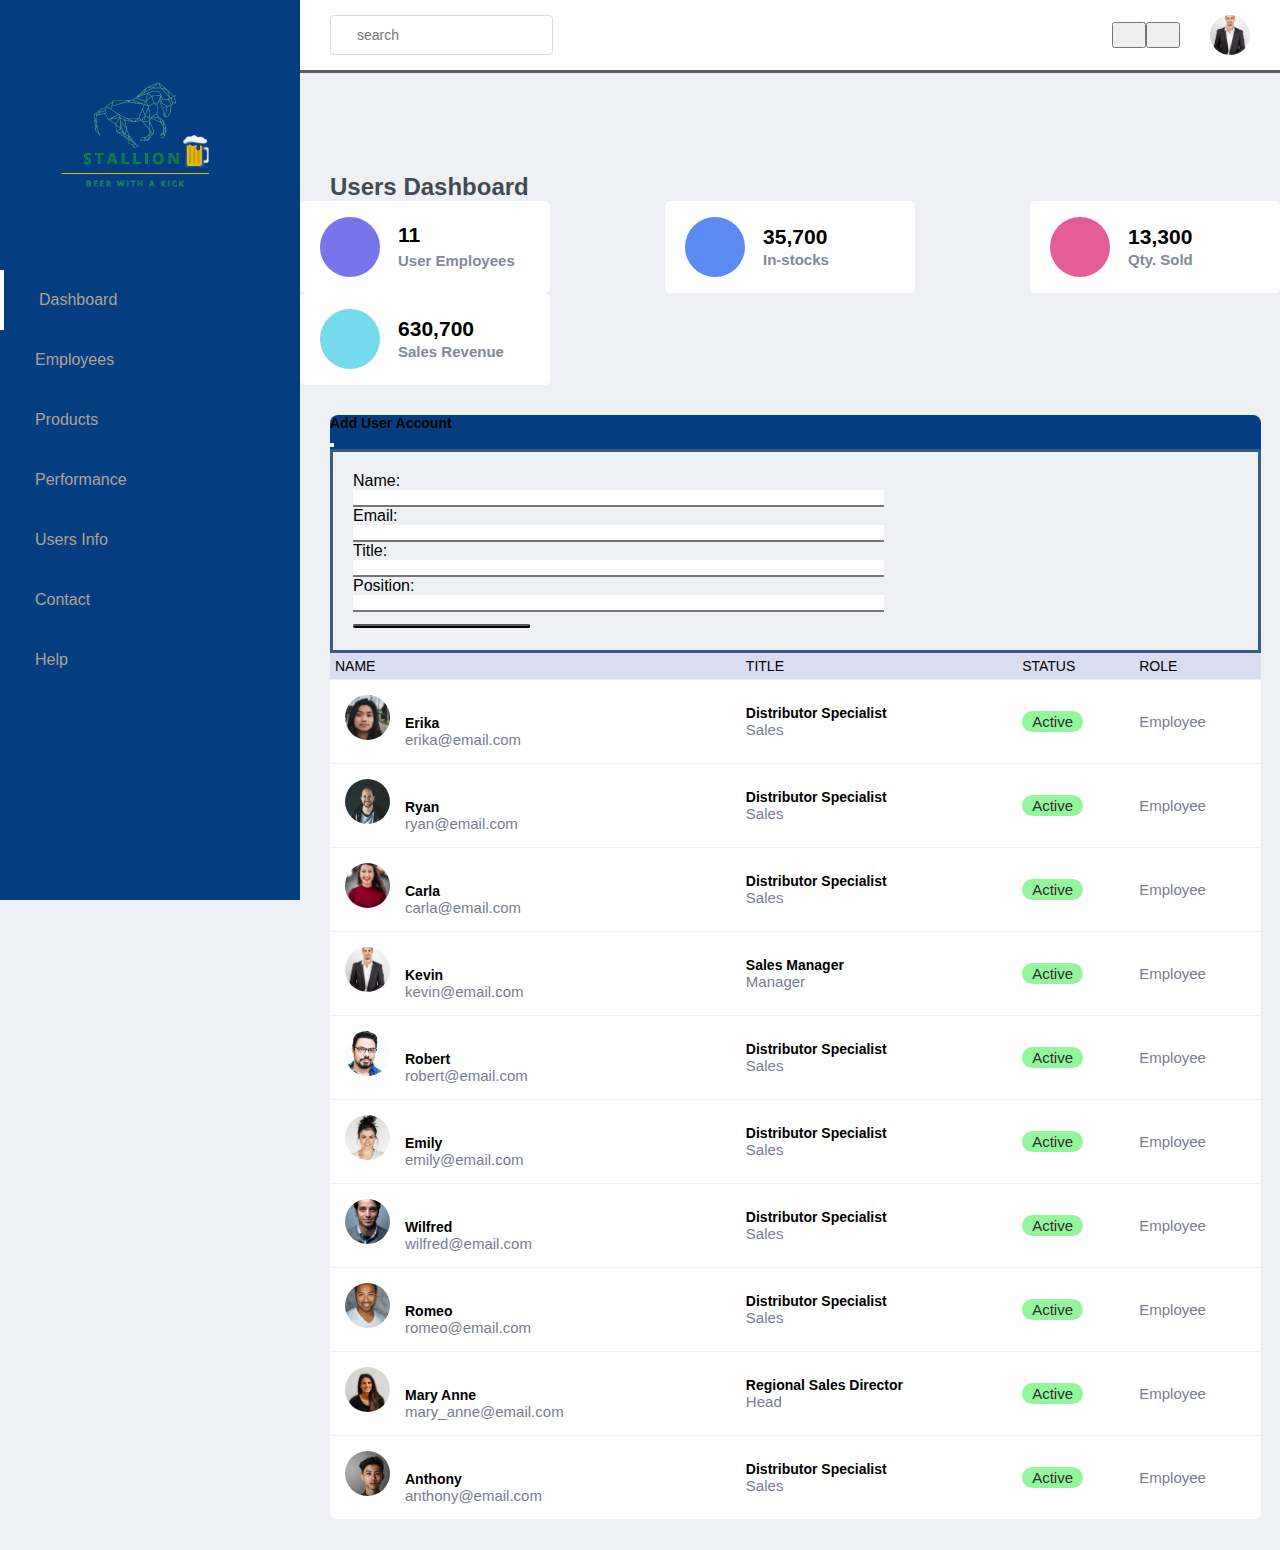
<file: public/index.html>
<!DOCTYPE html>
<html lang="en">
  <head>
    <meta charset="UTF-8" />
    <meta http-equiv="X-UA-Compatible" content="IE=edge" />
    <meta name="viewport" content="width=device-width, initial-scale=1.0" />
    <link
      href="https://cdn.jsdelivr.net/npm/bootstrap@5.1.3/dist/css/bootstrap.min.css"
      rel="stylesheet"
      integrity="sha384-1BmE4kWBq78iYhFldvKuhfTAU6auU8tT94WrHftjDbrCEXSU1oBoqyl2QvZ6jIW3"
      crossorigin="anonymous"
    />
    <script
      src="https://cdn.jsdelivr.net/npm/bootstrap@5.1.3/dist/js/bootstrap.bundle.min.js"
      integrity="sha384-ka7Sk0Gln4gmtz2MlQnikT1wXgYsOg+OMhuP+IlRH9sENBO0LRn5q+8nbTov4+1p"
      crossorigin="anonymous"
    ></script>
    <link rel="stylesheet" href="dashboard.css">
    <link rel="stylesheet" href="https://pro.fontawesome.com/releases/v5.10.0/css/all.css" integrity="sha384-AYmEC3Yw5cVb3ZcuHtOA93w35dYTsvhLPVnYs9eStHfGJvOvKxVfELGroGkvsg+p" crossorigin="anonymous"/>
    <title>Stallion Dashboard</title>

    <script src="https://code.jquery.com/jquery-3.6.0.min.js" integrity="sha256-/xUj+3OJU5yExlq6GSYGSHk7tPXikynS7ogEvDej/m4=" crossorigin="anonymous"></script>
  </head>
  <body>
  <!-- SideMenu -->
    <section id="menu">
        <div class="logo">
            <img src="imagesStallion/stallionlogo.png">
        </div>
        <div class="items">
          <li><i class="fas fa-chart-pie"></i><a href="#">Dashboard</a></li>
          <li><i class="fab fa-uikit"></i><a href="index.html">Employees</a></li>
          <li><i class="fas fa-th-large"></i><a href="products.html">Products</a></li>
          <li><i class="fas fa-edit"></i><a href="sales.html">Performance</a></li>
          <li><i class="fas fa-users"></i><a href="information.html">Users Info</a></li>
         <li><i class="fas fa-hamburger"></i><a href="contact.html">Contact</a></li>
         <li><i class="fas fa-chart-line"></i><a href="help.html">Help</a></li>
      </div>
    </section>
  
    <!-- Interface -->
    <section id="interface">
      <div class="navigation">
   <!-- Search -->
        <div class="n1">
          <div>
            <i id="menu-btn" class="fas fa-bars"></i>
          </div>
          <div class="search">
            <i class="fas fa-search"></i>
            <form>
              <input type="text" placeholder="search">
            </form>
          </div>
        </div>

        <!-- Profile -->
        <div class="profile">
          <button class="m-1" id="plus-user" data-bs-toggle="modal" data-bs-target="#addModal">
            <i class="fas fa-user-plus p-1"></i>      
            <button class="m-1" type="button" id="delete-user">
              <i class="fas fa-user-times p-1"></i>
            </button></td>
          <i class="far fa-bell"></i>
          <img src="imagesStallion/person4.jpeg" alt="">
        </div>
      </div>

      <!-- Title -->
      <h3 class="i-name">Users Dashboard</h3>

     
      <!-- Cards -->
      <!-- input class="form-control" type="number" id="usersTotal inputsm" value="0" disabled/> -->
      <div class="values m-3">
        <div class="val-box p-2">
          <i class="fas fa-users"></i>
          <div>
          <h3 id="usersTotal">11<h3>
          <span class="fw-bolder">User Employees</span>
      </div>
    </div>

    <div class="val-box">
      <i class="fas fa-shopping-cart"></i>
    <div>
      <h3>35,700</h3>
      <span class="fw-bolder">In-stocks</span>
  </div>
</div>


<div class="val-box">
  <i class="fas fa-wine-bottle"></i>
<div>
  <h3>13,300</h3>
  <span class="fw-bolder">Qty. Sold</span>
</div>
</div>

<div class="val-box">
  <i class="fas fa-dollar-sign"></i>
<div>
  <h3>630,700</h3>
  <span class="fw-bolder">Sales Revenue</span>
</div>
</div>
  </div>
 
<!-- Table  -->
<div class="board">
  <table id="displayTable" width="100%">
    <thead>
      <tr>
        <td>Name</td>
        <td>Title</td>
        <td>Status</td>
        <td>Role</td>
        <!-- <td><button class="m-1" id="plus-user" data-bs-toggle="modal" data-bs-target="#addModal">
          <i class="fas fa-user-plus p-1"></i>      
          <button class="m-1" type="button" id="delete-user">
            <i class="fas fa-user-times p-1"></i>
          </button></td> -->
      </tr>
    </thead>

    <!-- addModalStart -->
    <div
    class="modal fade"
    id="addModal"
    tabindex="-1"
    aria-labelledby="ModalProductLabel"
    aria-hidden="true"
  >
    <div class="modal-dialog">
      <div class="modal-content">
        <div class="modal-header">
          <h5 class="modal-title text-white text-center">Add User Account</h5>
          <button
            class="btn-close bg-white"
            type="button"
            data-bs-dismiss="modal"
            aria-label="Close"
          ></button>
        </div>
        <div class="modal-body">
            <div>
          <form class="form">
            <!-- <p class="text-danger d-flex justify-content-center" id="noticeRed">PLEASE COMPLETE ALL THE DETAILS BELOW</p> -->
            <span class=" fw-bolder m-1"
              >Name: <input class="m-1" id="inputName" type="text"
            /></span>
            <span class="l fw-bolder m-1"
              >Email: <input class="m-1" id="inputEmail" type="email"
            /></span>
            <span class="e fw-bolder m-1"
              >Title: <input type="text" class="m-1" id="inputTitle"
            /></span>
            <span class=" fw-bolder m-1"
              >Position:<input class="m-1" id="inputPosition" type="text"
            /></span>
            <!-- <input type="file" name="inpFile" id="inpFile">
            <div class="image-preview" id="imagePreview">
              <img src="" alt="Image Preview" class="image-preview__image">
              <span class="image-preview__default-text">Profile Img Preview</span>
            </div> -->
            <button class="m-1" id="inputButton">
              <i class="fas fa-user-plus p-1"></i>  
            </button>
            </form>
  </div>
</div>
</div>
</div>
</div>
</div>

    <!-- addModalEnd -->

    <tbody>
      <tr >
        <td class="people">
        <p><img src="imagesStallion/person1.jpeg" class="profileImg"></p>
        <div class="people-description">
          <h5>Erika</h5>
          <p>erika@email.com</p>
        </div>
        </td>

        <td class="people-des">
          <h5>Distributor Specialist</h5>
          <p>Sales</p>
        </td>

        <td class="active">
          <p class="statusBtn">Active</p>
        </td>

        <td class="role">
          <p>Employee</p>
        </td>
        

      </tr>


      <tr>
        <td class="people">
        <p><img src="imagesStallion/person2.jpeg" class="profileImg"></p>
        <div class="people-description">
          <h5>Ryan</h5>
          <p>ryan@email.com</p>
        </div>
        </td>

        <td class="people-des">
          <h5>Distributor Specialist</h5>
          <p>Sales</p>
        </td>

        <td class="active">
          <p class="statusBtn">Active</p>
        </td>

        <td class="role">
          <p>Employee</p>
        </td>
        

      </tr>

      <tr>
        <td class="people">
        <p><img src="imagesStallion/person3.jpeg" class="profileImg"></p>
        <div class="people-description">
          <h5>Carla</h5>
          <p>carla@email.com</p>
        </div>
        </td>

        <td class="people-des">
          <h5>Distributor Specialist</h5>
          <p>Sales</p>
        </td>

        <td class="active">
          <p class="statusBtn">Active</p>
        </td>

        <td class="role">
          <p>Employee</p>
        </td>
        

      </tr>



      <tr>
        <td class="people">
        <p><img src="imagesStallion/person4.jpeg" class="profileImg"></p>
        <div class="people-description">
          <h5>Kevin</h5>
          <p>kevin@email.com</p>
        </div>
        </td>

        <td class="people-des">
          <h5>Sales Manager</h5>
          <p>Manager</p>
        </td>

        <td class="active">
          <p class="statusBtn">Active</p>
        </td>

        <td class="role">
          <p>Employee</p>
        </td>
        

      </tr>



      <tr>
        <td class="people">
        <p><img src="imagesStallion/person5.jpeg" class="profileImg"></p>
        <div class="people-description">
          <h5>Robert</h5>
          <p>robert@email.com</p>
        </div>
        </td>

        <td class="people-des">
          <h5>Distributor Specialist</h5>
          <p>Sales</p>
        </td>

        <td class="active">
          <p>Active</p>
        </td>

        <td class="role">
          <p>Employee</p>
        </td>
        

      </tr>

      <tr>
        <td class="people">
        <p><img src="imagesStallion/person6.jpeg" class="profileImg"></p>
        <div class="people-description">
          <h5>Emily</h5>
          <p>emily@email.com</p>
        </div>
        </td>

        <td class="people-des">
          <h5>Distributor Specialist</h5>
          <p>Sales</p>
        </td>

        <td class="active">
          <p class="statusBtn">Active</p>
        </td>

        <td class="role">
          <p>Employee</p>
        </td>
        

      </tr>

      <tr>
        <td class="people">
        <p><img src="imagesStallion/person7.jpeg" class="profileImg"></p>
        <div class="people-description">
          <h5>Wilfred</h5>
          <p>wilfred@email.com</p>
        </div>
        </td>

        <td class="people-des">
          <h5>Distributor Specialist</h5>
          <p>Sales</p>
        </td>

        <td class="active">
          <p class="statusBtn">Active</p>
        </td>

        <td class="role">
          <p>Employee</p>
        </td>
        

      </tr>

      <tr>
        <td class="people">
        <p><img src="imagesStallion/person8.jpeg" class="profileImg"></p>
        <div class="people-description">
          <h5>Romeo</h5>
          <p>romeo@email.com</p>
        </div>
        </td>

        <td class="people-des">
          <h5>Distributor Specialist</h5>
          <p>Sales</p>
        </td>

        <td class="active">
          <p>Active</p>
        </td>

        <td class="role">
          <p>Employee</p>
        </td>
        

      </tr>

      <tr>
        <td class="people">
        <p><img src="imagesStallion/person9.jpeg" class="profileImg"></p>
        <div class="people-description">
          <h5>Mary Anne</h5>
          <p>mary_anne@email.com</p>
        </div>
        </td>

        <td class="people-des">
          <h5>Regional Sales Director</h5>
          <p>Head</p>
        </td>

        <td class="active">
          <p class="statusBtn">Active</p>
        </td>

        <td class="role">
          <p>Employee</p>
        </td>
        

      </tr>


      <tr>
        <td class="people">
        <p><img src="imagesStallion/person10.jpeg" class="profileImg"></p>
        <div class="people-description">
          <h5>Anthony</h5>
          <p>anthony@email.com</p>
        </div>
        </td>

        <td class="people-des">
          <h5>Distributor Specialist</h5>
          <p>Sales</p>
        </td>

        <td class="active">
          <p class="statusBtn">Active</p>
        </td>

        <td class="role">
          <p>Employee</p>
        </td>
        

      </tr>
    </tbody>
  </table>
</div>

    </section>
  


<script src="script.js"></script>
  </body>
</html>
</file>
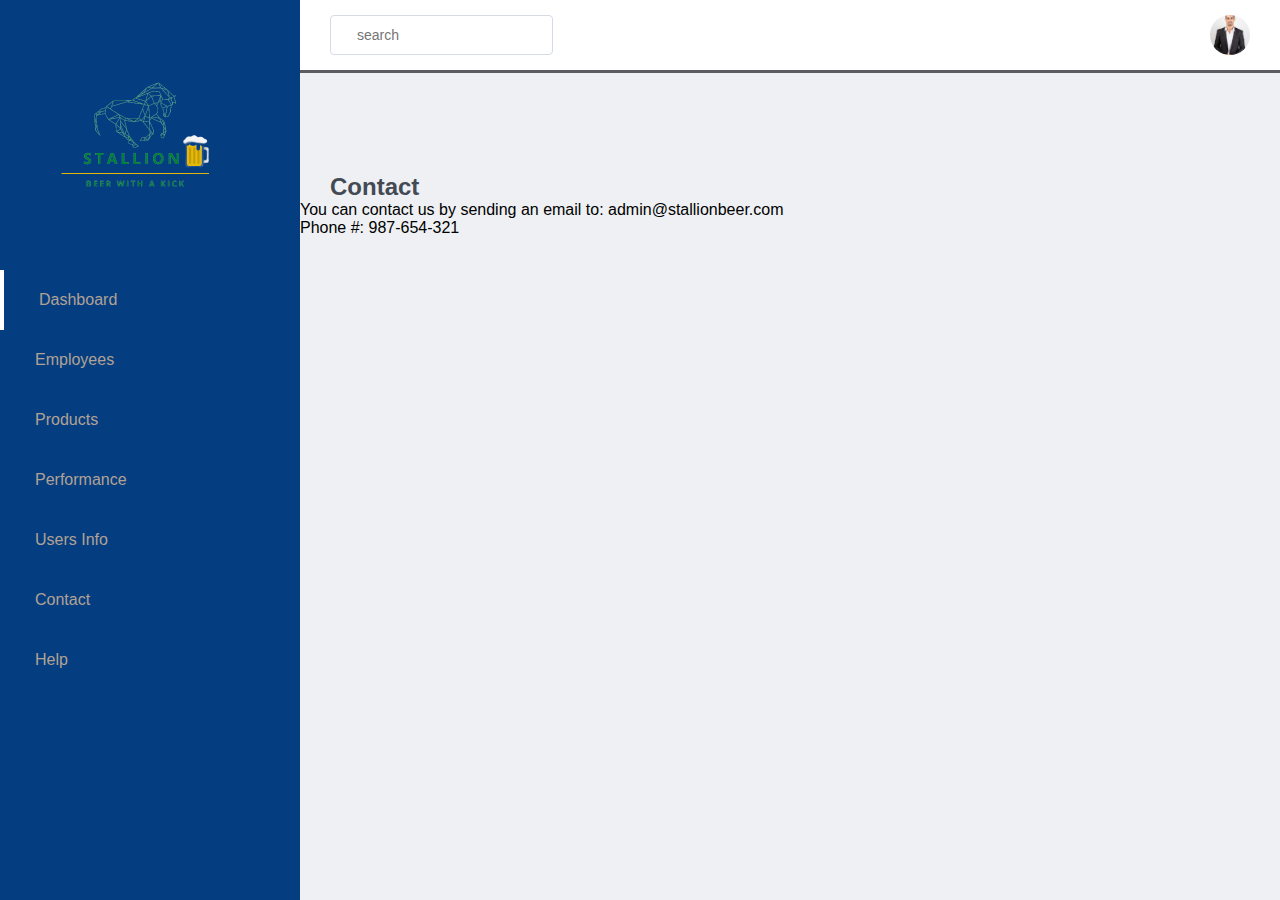
<file: contact.html>
<!DOCTYPE html>
<html lang="en">
  <head>
    <meta charset="UTF-8" />
    <meta http-equiv="X-UA-Compatible" content="IE=edge" />
    <meta name="viewport" content="width=device-width, initial-scale=1.0" />
    <link
      href="https://cdn.jsdelivr.net/npm/bootstrap@5.1.3/dist/css/bootstrap.min.css"
      rel="stylesheet"
      integrity="sha384-1BmE4kWBq78iYhFldvKuhfTAU6auU8tT94WrHftjDbrCEXSU1oBoqyl2QvZ6jIW3"
      crossorigin="anonymous"
    />
    <script
      src="https://cdn.jsdelivr.net/npm/bootstrap@5.1.3/dist/js/bootstrap.bundle.min.js"
      integrity="sha384-ka7Sk0Gln4gmtz2MlQnikT1wXgYsOg+OMhuP+IlRH9sENBO0LRn5q+8nbTov4+1p"
      crossorigin="anonymous"
    ></script>
    <link rel="stylesheet" href="dashboard.css">
    <link rel="stylesheet" href="https://pro.fontawesome.com/releases/v5.10.0/css/all.css" integrity="sha384-AYmEC3Yw5cVb3ZcuHtOA93w35dYTsvhLPVnYs9eStHfGJvOvKxVfELGroGkvsg+p" crossorigin="anonymous"/>
    <title>Stallion Dashboard</title>

    <script src="https://code.jquery.com/jquery-3.6.0.min.js" integrity="sha256-/xUj+3OJU5yExlq6GSYGSHk7tPXikynS7ogEvDej/m4=" crossorigin="anonymous"></script>
  </head>
  <body>
  <!-- SideMenu -->
    <section id="menu">
        <div class="logo">
          <img src="imagesStallion/stallionlogo.png">
        </div>
        <div class="items">
          <li><i class="fas fa-chart-pie"></i><a href="#">Dashboard</a></li>
          <li><i class="fab fa-uikit"></i><a href="dashboard.html">Employees</a></li>
          <li><i class="fas fa-th-large"></i><a href="products.html">Products</a></li>
          <li><i class="fas fa-edit"></i><a href="sales.html">Performance</a></li>
          <li><i class="fas fa-users"></i><a href="information.html">Users Info</a></li>
         <li><i class="fas fa-hamburger"></i><a href="contact.html">Contact</a></li>
         <li><i class="fas fa-chart-line"></i><a href="help.html">Help</a></li>
        </div>
    </section>
  
    <!-- Interface -->
    <section id="interface">
      <div class="navigation">
   <!-- Search -->
        <div class="n1">
          <div>
            <i id="menu-btn" class="fas fa-bars"></i>
          </div>
          <div class="search">
            <i class="fas fa-search"></i>
            <form>
              <input type="text" placeholder="search">
            </form>
          </div>
        </div>

        <!-- Profile -->
        <div class="profile">
          <i class="far fa-bell"></i>
          <img src="imagesStallion/person4.jpeg" alt="">
        </div>
      </div>

      <!-- Title -->
      <h3 class="i-name">Contact</h3>


<div class="container-fluid w-50 my-5">
    <p>You can contact us by sending an email to: admin@stallionbeer.com</p>
      <p>Phone #: 987-654-321</p>
     
     
</div>


<script src="script.js"></script>
  </body>
</html>
</file>
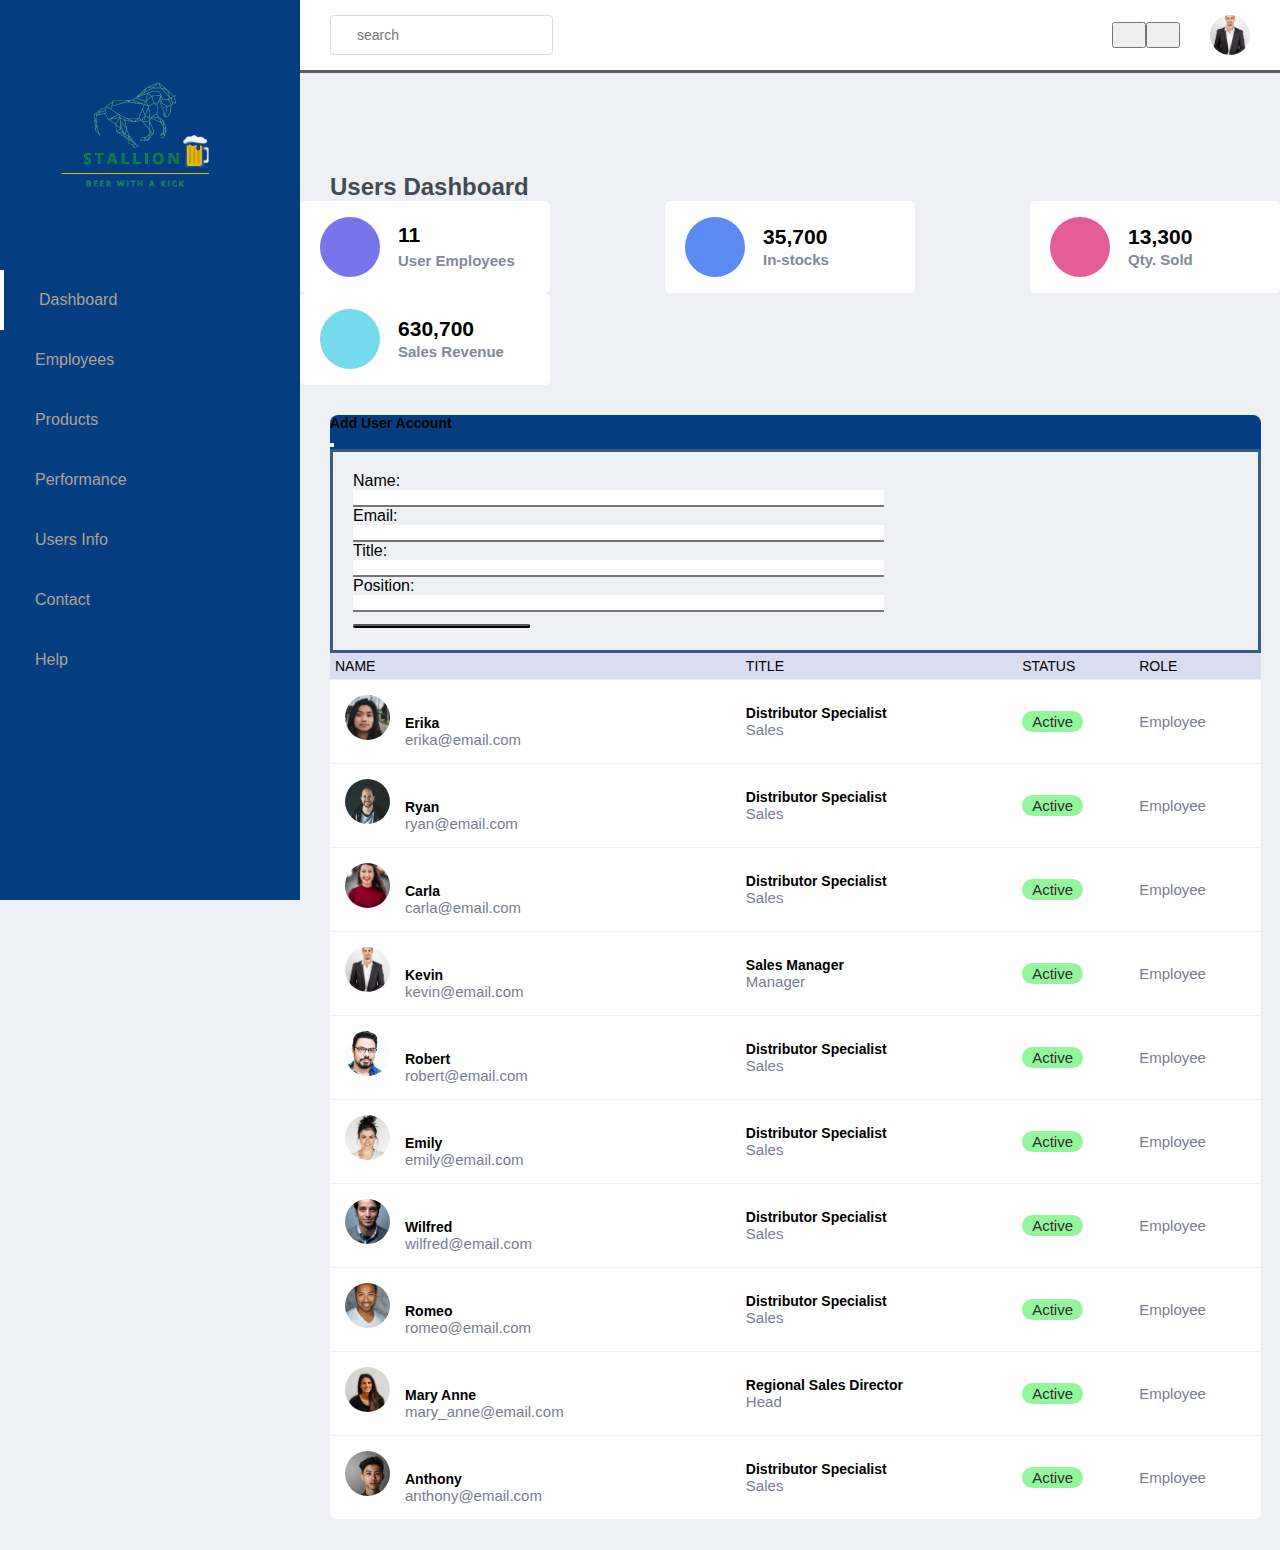
<file: dashboard.html>
<!DOCTYPE html>
<html lang="en">
  <head>
    <meta charset="UTF-8" />
    <meta http-equiv="X-UA-Compatible" content="IE=edge" />
    <meta name="viewport" content="width=device-width, initial-scale=1.0" />
    <link
      href="https://cdn.jsdelivr.net/npm/bootstrap@5.1.3/dist/css/bootstrap.min.css"
      rel="stylesheet"
      integrity="sha384-1BmE4kWBq78iYhFldvKuhfTAU6auU8tT94WrHftjDbrCEXSU1oBoqyl2QvZ6jIW3"
      crossorigin="anonymous"
    />
    <script
      src="https://cdn.jsdelivr.net/npm/bootstrap@5.1.3/dist/js/bootstrap.bundle.min.js"
      integrity="sha384-ka7Sk0Gln4gmtz2MlQnikT1wXgYsOg+OMhuP+IlRH9sENBO0LRn5q+8nbTov4+1p"
      crossorigin="anonymous"
    ></script>
    <link rel="stylesheet" href="dashboard.css">
    <link rel="stylesheet" href="https://pro.fontawesome.com/releases/v5.10.0/css/all.css" integrity="sha384-AYmEC3Yw5cVb3ZcuHtOA93w35dYTsvhLPVnYs9eStHfGJvOvKxVfELGroGkvsg+p" crossorigin="anonymous"/>
    <title>Stallion Dashboard</title>

    <script src="https://code.jquery.com/jquery-3.6.0.min.js" integrity="sha256-/xUj+3OJU5yExlq6GSYGSHk7tPXikynS7ogEvDej/m4=" crossorigin="anonymous"></script>
  </head>
  <body>
  <!-- SideMenu -->
    <section id="menu">
        <div class="logo">
            <img src="imagesStallion/stallionlogo.png">
        </div>
        <div class="items">
          <li><i class="fas fa-chart-pie"></i><a href="#">Dashboard</a></li>
          <li><i class="fab fa-uikit"></i><a href="dashboard.html">Employees</a></li>
          <li><i class="fas fa-th-large"></i><a href="products.html">Products</a></li>
          <li><i class="fas fa-edit"></i><a href="sales.html">Performance</a></li>
          <li><i class="fas fa-users"></i><a href="information.html">Users Info</a></li>
         <li><i class="fas fa-hamburger"></i><a href="contact.html">Contact</a></li>
         <li><i class="fas fa-chart-line"></i><a href="help.html">Help</a></li>
      </div>
    </section>
  
    <!-- Interface -->
    <section id="interface">
      <div class="navigation">
   <!-- Search -->
        <div class="n1">
          <div>
            <i id="menu-btn" class="fas fa-bars"></i>
          </div>
          <div class="search">
            <i class="fas fa-search"></i>
            <form>
              <input type="text" placeholder="search">
            </form>
          </div>
        </div>

        <!-- Profile -->
        <div class="profile">
          <button class="m-1" id="plus-user" data-bs-toggle="modal" data-bs-target="#addModal">
            <i class="fas fa-user-plus p-1"></i>      
            <button class="m-1" type="button" id="delete-user">
              <i class="fas fa-user-times p-1"></i>
            </button></td>
          <i class="far fa-bell"></i>
          <img src="imagesStallion/person4.jpeg" alt="">
        </div>
      </div>

      <!-- Title -->
      <h3 class="i-name">Users Dashboard</h3>

     
      <!-- Cards -->
      <!-- input class="form-control" type="number" id="usersTotal inputsm" value="0" disabled/> -->
      <div class="values m-3">
        <div class="val-box p-2">
          <i class="fas fa-users"></i>
          <div>
          <h3 id="usersTotal">11<h3>
          <span class="fw-bolder">User Employees</span>
      </div>
    </div>

    <div class="val-box">
      <i class="fas fa-shopping-cart"></i>
    <div>
      <h3>35,700</h3>
      <span class="fw-bolder">In-stocks</span>
  </div>
</div>


<div class="val-box">
  <i class="fas fa-wine-bottle"></i>
<div>
  <h3>13,300</h3>
  <span class="fw-bolder">Qty. Sold</span>
</div>
</div>

<div class="val-box">
  <i class="fas fa-dollar-sign"></i>
<div>
  <h3>630,700</h3>
  <span class="fw-bolder">Sales Revenue</span>
</div>
</div>
  </div>
 
<!-- Table  -->
<div class="board">
  <table id="displayTable" width="100%">
    <thead>
      <tr>
        <td>Name</td>
        <td>Title</td>
        <td>Status</td>
        <td>Role</td>
        <!-- <td><button class="m-1" id="plus-user" data-bs-toggle="modal" data-bs-target="#addModal">
          <i class="fas fa-user-plus p-1"></i>      
          <button class="m-1" type="button" id="delete-user">
            <i class="fas fa-user-times p-1"></i>
          </button></td> -->
      </tr>
    </thead>

    <!-- addModalStart -->
    <div
    class="modal fade"
    id="addModal"
    tabindex="-1"
    aria-labelledby="ModalProductLabel"
    aria-hidden="true"
  >
    <div class="modal-dialog">
      <div class="modal-content">
        <div class="modal-header">
          <h5 class="modal-title text-white text-center">Add User Account</h5>
          <button
            class="btn-close bg-white"
            type="button"
            data-bs-dismiss="modal"
            aria-label="Close"
          ></button>
        </div>
        <div class="modal-body">
            <div>
          <form class="form">
            <!-- <p class="text-danger d-flex justify-content-center" id="noticeRed">PLEASE COMPLETE ALL THE DETAILS BELOW</p> -->
            <span class=" fw-bolder m-1"
              >Name: <input class="m-1" id="inputName" type="text"
            /></span>
            <span class="l fw-bolder m-1"
              >Email: <input class="m-1" id="inputEmail" type="email"
            /></span>
            <span class="e fw-bolder m-1"
              >Title: <input type="text" class="m-1" id="inputTitle"
            /></span>
            <span class=" fw-bolder m-1"
              >Position:<input class="m-1" id="inputPosition" type="text"
            /></span>
            <!-- <input type="file" name="inpFile" id="inpFile">
            <div class="image-preview" id="imagePreview">
              <img src="" alt="Image Preview" class="image-preview__image">
              <span class="image-preview__default-text">Profile Img Preview</span>
            </div> -->
            <button class="m-1" id="inputButton">
              <i class="fas fa-user-plus p-1"></i>  
            </button>
            </form>
  </div>
</div>
</div>
</div>
</div>
</div>

    <!-- addModalEnd -->

    <tbody>
      <tr >
        <td class="people">
        <p><img src="imagesStallion/person1.jpeg" class="profileImg"></p>
        <div class="people-description">
          <h5>Erika</h5>
          <p>erika@email.com</p>
        </div>
        </td>

        <td class="people-des">
          <h5>Distributor Specialist</h5>
          <p>Sales</p>
        </td>

        <td class="active">
          <p class="statusBtn">Active</p>
        </td>

        <td class="role">
          <p>Employee</p>
        </td>
        

      </tr>


      <tr>
        <td class="people">
        <p><img src="imagesStallion/person2.jpeg" class="profileImg"></p>
        <div class="people-description">
          <h5>Ryan</h5>
          <p>ryan@email.com</p>
        </div>
        </td>

        <td class="people-des">
          <h5>Distributor Specialist</h5>
          <p>Sales</p>
        </td>

        <td class="active">
          <p class="statusBtn">Active</p>
        </td>

        <td class="role">
          <p>Employee</p>
        </td>
        

      </tr>

      <tr>
        <td class="people">
        <p><img src="imagesStallion/person3.jpeg" class="profileImg"></p>
        <div class="people-description">
          <h5>Carla</h5>
          <p>carla@email.com</p>
        </div>
        </td>

        <td class="people-des">
          <h5>Distributor Specialist</h5>
          <p>Sales</p>
        </td>

        <td class="active">
          <p class="statusBtn">Active</p>
        </td>

        <td class="role">
          <p>Employee</p>
        </td>
        

      </tr>



      <tr>
        <td class="people">
        <p><img src="imagesStallion/person4.jpeg" class="profileImg"></p>
        <div class="people-description">
          <h5>Kevin</h5>
          <p>kevin@email.com</p>
        </div>
        </td>

        <td class="people-des">
          <h5>Sales Manager</h5>
          <p>Manager</p>
        </td>

        <td class="active">
          <p class="statusBtn">Active</p>
        </td>

        <td class="role">
          <p>Employee</p>
        </td>
        

      </tr>



      <tr>
        <td class="people">
        <p><img src="imagesStallion/person5.jpeg" class="profileImg"></p>
        <div class="people-description">
          <h5>Robert</h5>
          <p>robert@email.com</p>
        </div>
        </td>

        <td class="people-des">
          <h5>Distributor Specialist</h5>
          <p>Sales</p>
        </td>

        <td class="active">
          <p>Active</p>
        </td>

        <td class="role">
          <p>Employee</p>
        </td>
        

      </tr>

      <tr>
        <td class="people">
        <p><img src="imagesStallion/person6.jpeg" class="profileImg"></p>
        <div class="people-description">
          <h5>Emily</h5>
          <p>emily@email.com</p>
        </div>
        </td>

        <td class="people-des">
          <h5>Distributor Specialist</h5>
          <p>Sales</p>
        </td>

        <td class="active">
          <p class="statusBtn">Active</p>
        </td>

        <td class="role">
          <p>Employee</p>
        </td>
        

      </tr>

      <tr>
        <td class="people">
        <p><img src="imagesStallion/person7.jpeg" class="profileImg"></p>
        <div class="people-description">
          <h5>Wilfred</h5>
          <p>wilfred@email.com</p>
        </div>
        </td>

        <td class="people-des">
          <h5>Distributor Specialist</h5>
          <p>Sales</p>
        </td>

        <td class="active">
          <p class="statusBtn">Active</p>
        </td>

        <td class="role">
          <p>Employee</p>
        </td>
        

      </tr>

      <tr>
        <td class="people">
        <p><img src="imagesStallion/person8.jpeg" class="profileImg"></p>
        <div class="people-description">
          <h5>Romeo</h5>
          <p>romeo@email.com</p>
        </div>
        </td>

        <td class="people-des">
          <h5>Distributor Specialist</h5>
          <p>Sales</p>
        </td>

        <td class="active">
          <p>Active</p>
        </td>

        <td class="role">
          <p>Employee</p>
        </td>
        

      </tr>

      <tr>
        <td class="people">
        <p><img src="imagesStallion/person9.jpeg" class="profileImg"></p>
        <div class="people-description">
          <h5>Mary Anne</h5>
          <p>mary_anne@email.com</p>
        </div>
        </td>

        <td class="people-des">
          <h5>Regional Sales Director</h5>
          <p>Head</p>
        </td>

        <td class="active">
          <p class="statusBtn">Active</p>
        </td>

        <td class="role">
          <p>Employee</p>
        </td>
        

      </tr>


      <tr>
        <td class="people">
        <p><img src="imagesStallion/person10.jpeg" class="profileImg"></p>
        <div class="people-description">
          <h5>Anthony</h5>
          <p>anthony@email.com</p>
        </div>
        </td>

        <td class="people-des">
          <h5>Distributor Specialist</h5>
          <p>Sales</p>
        </td>

        <td class="active">
          <p class="statusBtn">Active</p>
        </td>

        <td class="role">
          <p>Employee</p>
        </td>
        

      </tr>
    </tbody>
  </table>
</div>

    </section>
  


<script src="script.js"></script>
  </body>
</html>
</file>
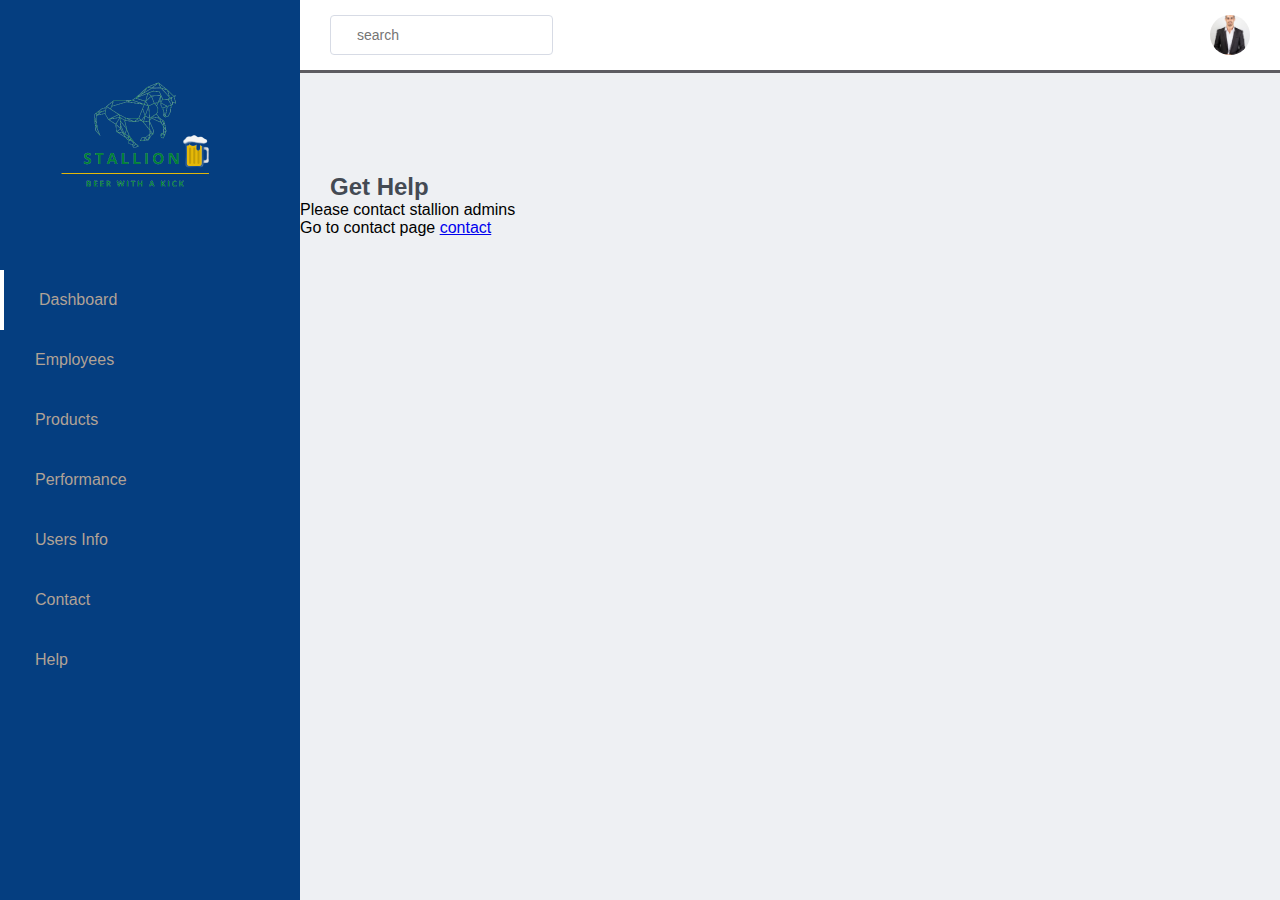
<file: help.html>
<!DOCTYPE html>
<html lang="en">
  <head>
    <meta charset="UTF-8" />
    <meta http-equiv="X-UA-Compatible" content="IE=edge" />
    <meta name="viewport" content="width=device-width, initial-scale=1.0" />
    <link
      href="https://cdn.jsdelivr.net/npm/bootstrap@5.1.3/dist/css/bootstrap.min.css"
      rel="stylesheet"
      integrity="sha384-1BmE4kWBq78iYhFldvKuhfTAU6auU8tT94WrHftjDbrCEXSU1oBoqyl2QvZ6jIW3"
      crossorigin="anonymous"
    />
    <script
      src="https://cdn.jsdelivr.net/npm/bootstrap@5.1.3/dist/js/bootstrap.bundle.min.js"
      integrity="sha384-ka7Sk0Gln4gmtz2MlQnikT1wXgYsOg+OMhuP+IlRH9sENBO0LRn5q+8nbTov4+1p"
      crossorigin="anonymous"
    ></script>
    <link rel="stylesheet" href="dashboard.css">
    <link rel="stylesheet" href="https://pro.fontawesome.com/releases/v5.10.0/css/all.css" integrity="sha384-AYmEC3Yw5cVb3ZcuHtOA93w35dYTsvhLPVnYs9eStHfGJvOvKxVfELGroGkvsg+p" crossorigin="anonymous"/>
    <title>Stallion Dashboard</title>

    <script src="https://code.jquery.com/jquery-3.6.0.min.js" integrity="sha256-/xUj+3OJU5yExlq6GSYGSHk7tPXikynS7ogEvDej/m4=" crossorigin="anonymous"></script>
  </head>
  <body>
  <!-- SideMenu -->
    <section id="menu">
        <div class="logo">
          <img src="imagesStallion/stallionlogo.png">
        </div>
        <div class="items">
          <li><i class="fas fa-chart-pie"></i><a href="#">Dashboard</a></li>
          <li><i class="fab fa-uikit"></i><a href="dashboard.html">Employees</a></li>
          <li><i class="fas fa-th-large"></i><a href="products.html">Products</a></li>
          <li><i class="fas fa-edit"></i><a href="sales.html">Performance</a></li>
          <li><i class="fas fa-users"></i><a href="information.html">Users Info</a></li>
         <li><i class="fas fa-hamburger"></i><a href="contact.html">Contact</a></li>
         <li><i class="fas fa-chart-line"></i><a href="help.html">Help</a></li>
        </div>
    </section>
  
    <!-- Interface -->
    <section id="interface">
      <div class="navigation">
   <!-- Search -->
        <div class="n1">
          <div>
            <i id="menu-btn" class="fas fa-bars"></i>
          </div>
          <div class="search">
            <i class="fas fa-search"></i>
            <form>
              <input type="text" placeholder="search">
            </form>
          </div>
        </div>

        <!-- Profile -->
        <div class="profile">
          <i class="far fa-bell"></i>
          <img src="imagesStallion/person4.jpeg" alt="">
        </div>
      </div>

      <!-- Title -->
      <h3 class="i-name">Get Help</h3>


<div class="container-fluid w-50 my-5">
      <p>Please contact stallion admins</p>
      <p>Go to contact page <a href="contact.html">contact</a></p>
     
     
</div>


<script src="script.js"></script>

  </body>
</html>
</file>
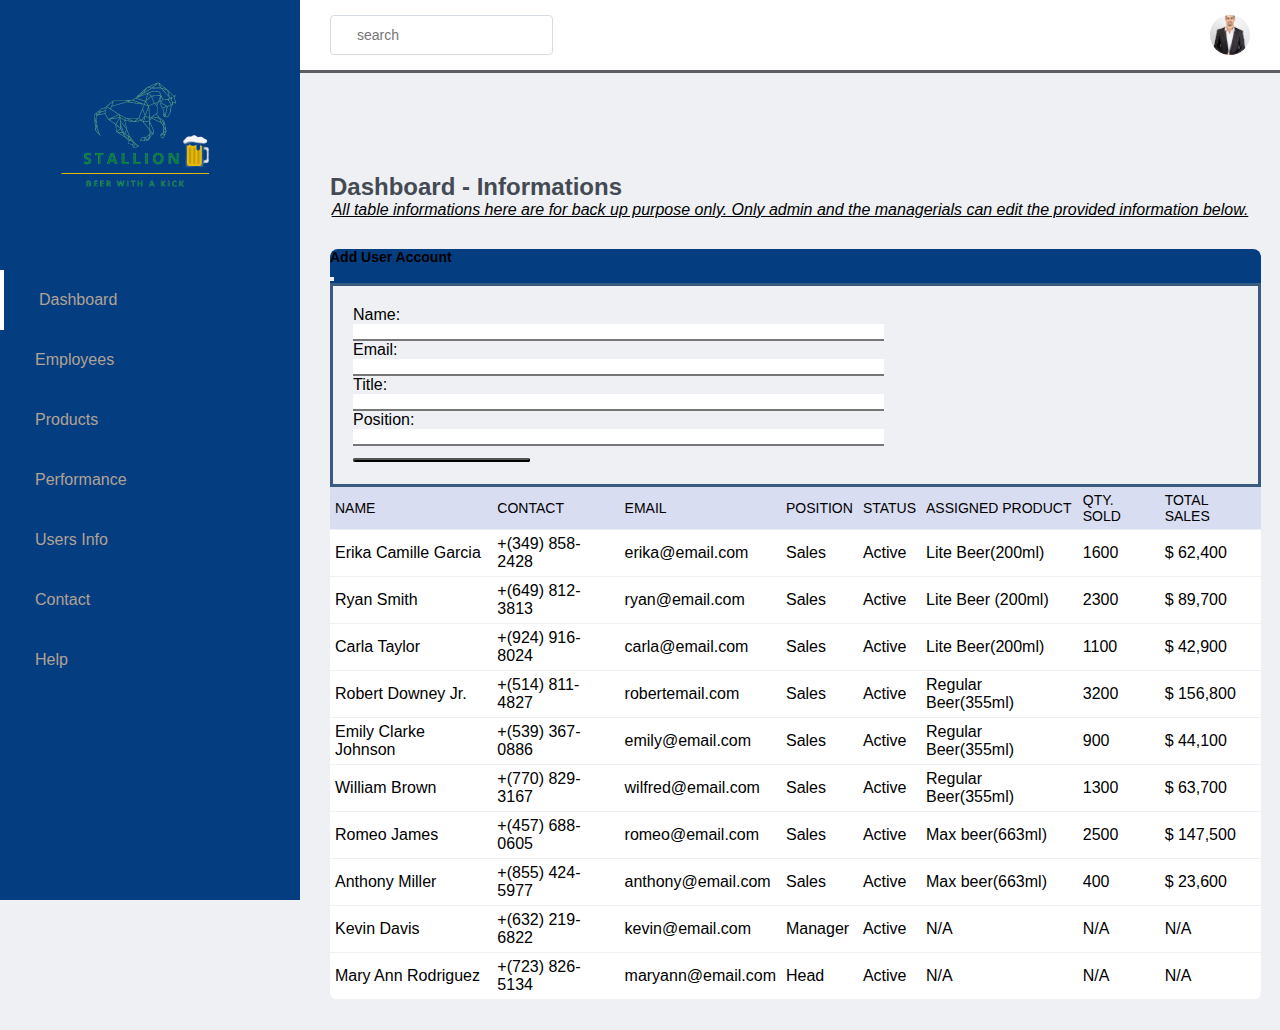
<file: information.html>
<!DOCTYPE html>
<html lang="en">
  <head>
    <meta charset="UTF-8" />
    <meta http-equiv="X-UA-Compatible" content="IE=edge" />
    <meta name="viewport" content="width=device-width, initial-scale=1.0" />
    <link
      href="https://cdn.jsdelivr.net/npm/bootstrap@5.1.3/dist/css/bootstrap.min.css"
      rel="stylesheet"
      integrity="sha384-1BmE4kWBq78iYhFldvKuhfTAU6auU8tT94WrHftjDbrCEXSU1oBoqyl2QvZ6jIW3"
      crossorigin="anonymous"
    />
    <script
      src="https://cdn.jsdelivr.net/npm/bootstrap@5.1.3/dist/js/bootstrap.bundle.min.js"
      integrity="sha384-ka7Sk0Gln4gmtz2MlQnikT1wXgYsOg+OMhuP+IlRH9sENBO0LRn5q+8nbTov4+1p"
      crossorigin="anonymous"
    ></script>
    <link rel="stylesheet" href="dashboard.css">
    <link rel="stylesheet" href="https://pro.fontawesome.com/releases/v5.10.0/css/all.css" integrity="sha384-AYmEC3Yw5cVb3ZcuHtOA93w35dYTsvhLPVnYs9eStHfGJvOvKxVfELGroGkvsg+p" crossorigin="anonymous"/>
    <title>Stallion Dashboard</title>

    <script src="https://code.jquery.com/jquery-3.6.0.min.js" integrity="sha256-/xUj+3OJU5yExlq6GSYGSHk7tPXikynS7ogEvDej/m4=" crossorigin="anonymous"></script>
  </head>
  <body>
  <!-- SideMenu -->
    <section id="menu">
        <div class="logo">
          <img src="imagesStallion/stallionlogo.png">
        </div>
        <div class="items">
          <li><i class="fas fa-chart-pie"></i><a href="#">Dashboard</a></li>
          <li><i class="fab fa-uikit"></i><a href="dashboard.html">Employees</a></li>
          <li><i class="fas fa-th-large"></i><a href="products.html">Products</a></li>
          <li><i class="fas fa-edit"></i><a href="sales.html">Performance</a></li>
          <li><i class="fas fa-users"></i><a href="information.html">Users Info</a></li>
         <li><i class="fas fa-hamburger"></i><a href="contact.html">Contact</a></li>
         <li><i class="fas fa-chart-line"></i><a href="help.html">Help</a></li>
      </div>
    </section>
  
    <!-- Interface -->
    <section id="interface">
      <div class="navigation">
   <!-- Search -->
        <div class="n1">
          <div>
            <i id="menu-btn" class="fas fa-bars"></i>
          </div>
          <div class="search">
            <i class="fas fa-search"></i>
            <form>
              <input type="text" placeholder="search">
            </form>
          </div>
        </div>

        <!-- Profile -->
        <div class="profile">    
          <i class="far fa-bell"></i>
          <img src="imagesStallion/person4.jpeg" alt="">
        </div>
      </div>

      <!-- Title -->
      <h3 class="i-name">Dashboard - Informations</h3>
      <p class="backup-info">All table informations here are for back up purpose only. Only admin and the managerials can edit the provided information below.</p>
 
<!-- Table  -->
<div class="board">
  <table id="displayTable" width="100%">
    <thead>
      <tr>
        <td>Name</td>
        <td>Contact</td>
        <td>Email</td>
        <td>Position</td>
        <td>Status</td>
        <td>Assigned Product</td>
        <td>Qty. Sold</td>
        <td>Total Sales</td>
      </tr>
    </thead>

    <!-- addModalStart -->
    <div
    class="modal fade"
    id="addModal"
    tabindex="-1"
    aria-labelledby="ModalProductLabel"
    aria-hidden="true"
  >
    <div class="modal-dialog">
      <div class="modal-content">
        <div class="modal-header">
          <h5 class="modal-title text-white text-center">Add User Account</h5>
          <button
            class="btn-close bg-white"
            type="button"
            data-bs-dismiss="modal"
            aria-label="Close"
          ></button>
        </div>
        <div class="modal-body">
            <div>
          <form class="form">
            <span class=" fw-bolder m-1"
              >Name: <input class="m-1" id="inputName" type="text"
            /></span>
            <span class="l fw-bolder m-1"
              >Email: <input class="m-1" id="inputEmail" type="email"
            /></span>
            <span class="e fw-bolder m-1"
              >Title: <input type="text" class="m-1" id="inputTitle"
            /></span>
            <span class=" fw-bolder m-1"
              >Position:<input class="m-1" id="inputPosition" type="text"
            /></span>

            <button class="m-1" id="inputButton">
              <i class="fas fa-user-plus p-1"></i>  
            </button>
            </form>
  </div>
</div>
</div>
</div>
</div>
</div>

    <!-- addModalEnd -->

    <tbody>
      <tr >
        <div class="people">
          <td>Erika Camille Garcia</td>
        <div class="people-description">
          <td>+(349) 858-2428</td>
          <td>erika@email.com</td>
        </div>
      </div>

        <td class="people-des">
        Sales
        </td>

        <td>
          Active
        </td>

        <td>
         Lite Beer(200ml)
        </td>
        <td>1600</td>
        <td>$ 62,400</td>
      </tr>


      <tr>
        <div class="people">
          <td>Ryan Smith</td>
        <div class="people-description">
          <td>+(649) 812-3813</td>
          <td>ryan@email.com</td>
        </div>
      </div>

        <td class="people-des">
        Sales
        </td>

        <td>
          Active
        </td>

        <td>
         Lite Beer (200ml)
        </td>
        <td>2300</td>
        <td>$ 89,700</td>
      </tr>

      <tr>
        <div class="people">
          <td>Carla Taylor</td>
        <div class="people-description">
          <td>+(924) 916-8024</td>
          <td>carla@email.com</td>
        </div>
      </div>

        <td class="people-des">
        Sales
        </td>

        <td>
          Active
        </td>

        <td>
         Lite Beer(200ml)
        </td>
        <td>1100</td>
        <td>$ 42,900</td>
      </tr>



      <tr>
        <div class="people">
          <td>Robert Downey Jr.</td>
        <div class="people-description">
          <td>+(514) 811-4827</td>
          <td>robertemail.com</td>
        </div>
      </div>

        <td class="people-des">
        Sales
        </td>

        <td>
          Active
        </td>

        <td>
         Regular Beer(355ml)
        </td>
        <td>3200</td>
        <td>$ 156,800</td>
      </tr>
        

      <tr>
        <div class="people">
          <td>Emily Clarke Johnson</td>
        <div class="people-description">
          <td>+(539) 367-0886</td>
          <td>emily@email.com</td>
        </div>
      </div>

        <td class="people-des">
        Sales
        </td>

        <td>
          Active
        </td>

        <td>
          Regular Beer(355ml)
        </td>
        <td>900</td>
        <td>$ 44,100</td>
      </tr>
        

      <tr>
        <div class="people">
          <td>William Brown</td>
        <div class="people-description">
          <td>+(770) 829-3167</td>
          <td>wilfred@email.com</td>
        </div>
      </div>

        <td class="people-des">
        Sales
        </td>

        <td>
          Active
        </td>

        <td>
        Regular Beer(355ml)
        </td>
        <td>1300</td>
        <td>$ 63,700</td>
      </tr>

      <tr>
        <div class="people">
          <td>Romeo James</td>
        <div class="people-description">
          <td>+(457) 688-0605</td>
          <td>romeo@email.com</td>
        </div>
      </div>

        <td class="people-des">
        Sales
        </td>

        <td>
          Active
        </td>

        <td>
         Max beer(663ml)
        </td>
        <td>2500</td>
        <td>$ 147,500</td>
      </tr>

      <tr >
        <div class="people">
          <td>Anthony Miller</td>
        <div class="people-description">
          <td>+(855) 424-5977</td>
          <td>anthony@email.com</td>
        </div>
      </div>

        <td class="people-des">
        Sales
        </td>

        <td>
          Active
        </td>

        <td>
        Max beer(663ml)
        </td>
        <td>400</td>
        <td>$ 23,600</td>
      </tr>

           <tr>
        <div class="people">
          <td>Kevin Davis</td>
        <div class="people-description">
          <td>+(632) 219-6822</td>
          <td>kevin@email.com</td>
        </div>
      </div>

        <td class="people-des">
        Manager
        </td>

        <td>
          Active
        </td>

        <td>
         N/A
        </td>
        <td>N/A</td>
        <td>N/A</td>
      </tr>


      <tr>
        <div class="people">
          <td>Mary Ann Rodriguez</td>
        <div class="people-description">
          <td>+(723) 826-5134</td>
          <td>maryann@email.com</td>
        </div>
      </div>

        <td class="people-des">
        Head
        </td>

        <td>
          Active
        </td>

        <td>
         N/A
        </td>
        <td>N/A</td>
        <td>N/A</td>
      </tr>
        

      </tr>
    </tbody>
  </table>


    </tbody>
  </table>
</div>

    <script src="script1.js"></script>
  </body>
</html>
</file>
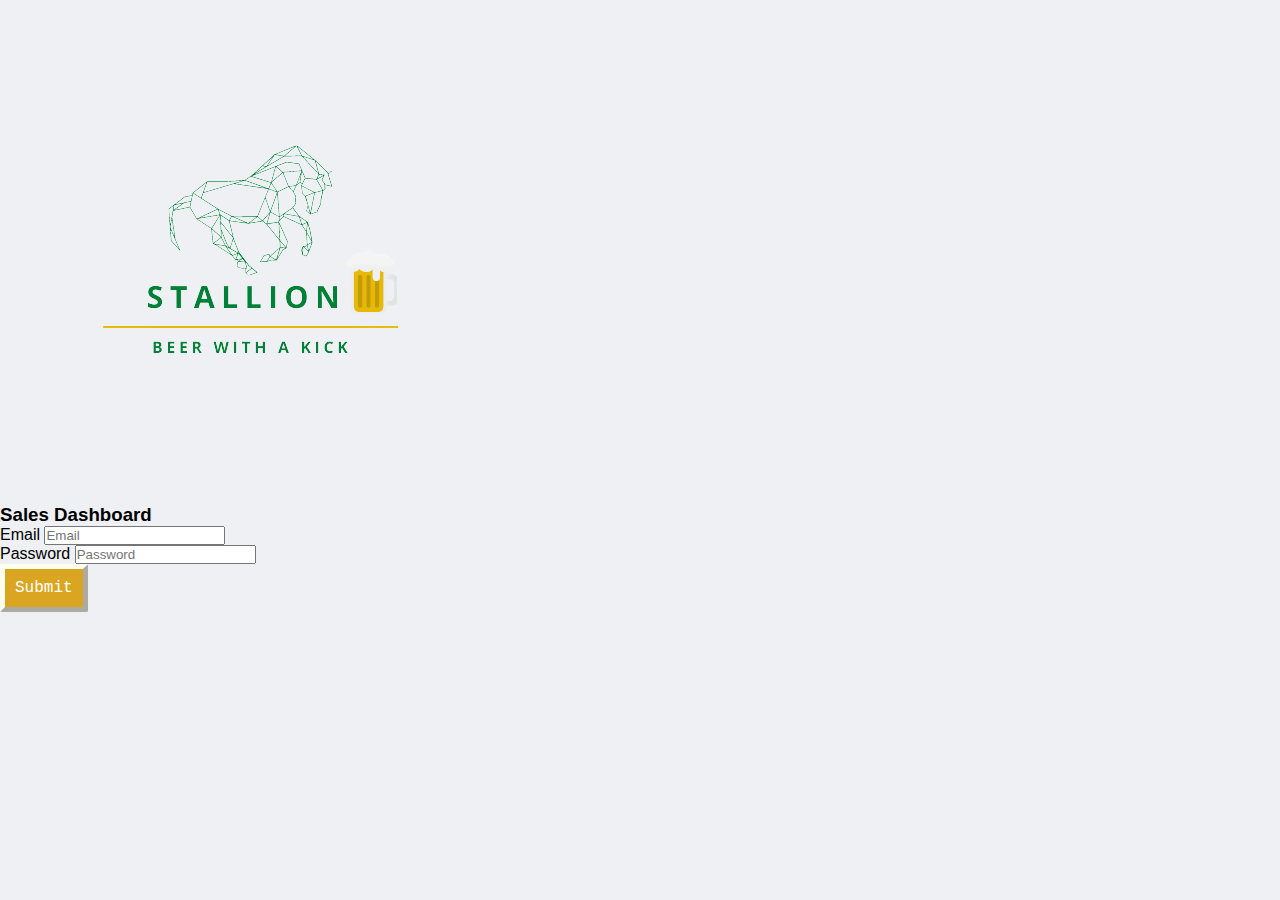
<file: login.html>
<!DOCTYPE html>
<html lang="en">
  <head>
    <meta charset="UTF-8" />
    <meta http-equiv="X-UA-Compatible" content="IE=edge" />
    <meta name="viewport" content="width=device-width, initial-scale=1.0" />
    <link
      href="https://cdn.jsdelivr.net/npm/bootstrap@5.1.3/dist/css/bootstrap.min.css"
      rel="stylesheet"
      integrity="sha384-1BmE4kWBq78iYhFldvKuhfTAU6auU8tT94WrHftjDbrCEXSU1oBoqyl2QvZ6jIW3"
      crossorigin="anonymous"
    />
    <script
      src="https://cdn.jsdelivr.net/npm/bootstrap@5.1.3/dist/js/bootstrap.bundle.min.js"
      integrity="sha384-ka7Sk0Gln4gmtz2MlQnikT1wXgYsOg+OMhuP+IlRH9sENBO0LRn5q+8nbTov4+1p"
      crossorigin="anonymous"
    ></script>
    <link rel="stylesheet" href="dashboard.css">
    <link rel="stylesheet" href="https://pro.fontawesome.com/releases/v5.10.0/css/all.css" integrity="sha384-AYmEC3Yw5cVb3ZcuHtOA93w35dYTsvhLPVnYs9eStHfGJvOvKxVfELGroGkvsg+p" crossorigin="anonymous"/>
    <title>Stallion Dashboard</title>

    <script src="https://code.jquery.com/jquery-3.6.0.min.js" integrity="sha256-/xUj+3OJU5yExlq6GSYGSHk7tPXikynS7ogEvDej/m4=" crossorigin="anonymous"></script>
  </head>
  <body>
 
  <div class="container-fluid w-50">
      <div class="text-center">
        <img src="imagesStallion/stallionlogo.png" class="stallionlogo">
        <h3>Sales Dashboard</h3>
      </div>
      <form>
          <div class="mb-2 form-group">
              <label>Email</label>
              <input type="email" placeholder="Email" class="form-control" name="email" id="email">
          </div>
          <div class="mb-2 form-group">
            <label>Password</label>
            <input type="password" placeholder="Password" class="form-control" name="password" id="email">
        </div>

        <div class="mb-2 text-center">
            <button class="submitButton"><a href="dashboard.html" class="submitBtn">Submit</a></button>
        </div>
      </form>
  </div>
  

  <script src="script.js"></script>
  </body>
</html>
</file>
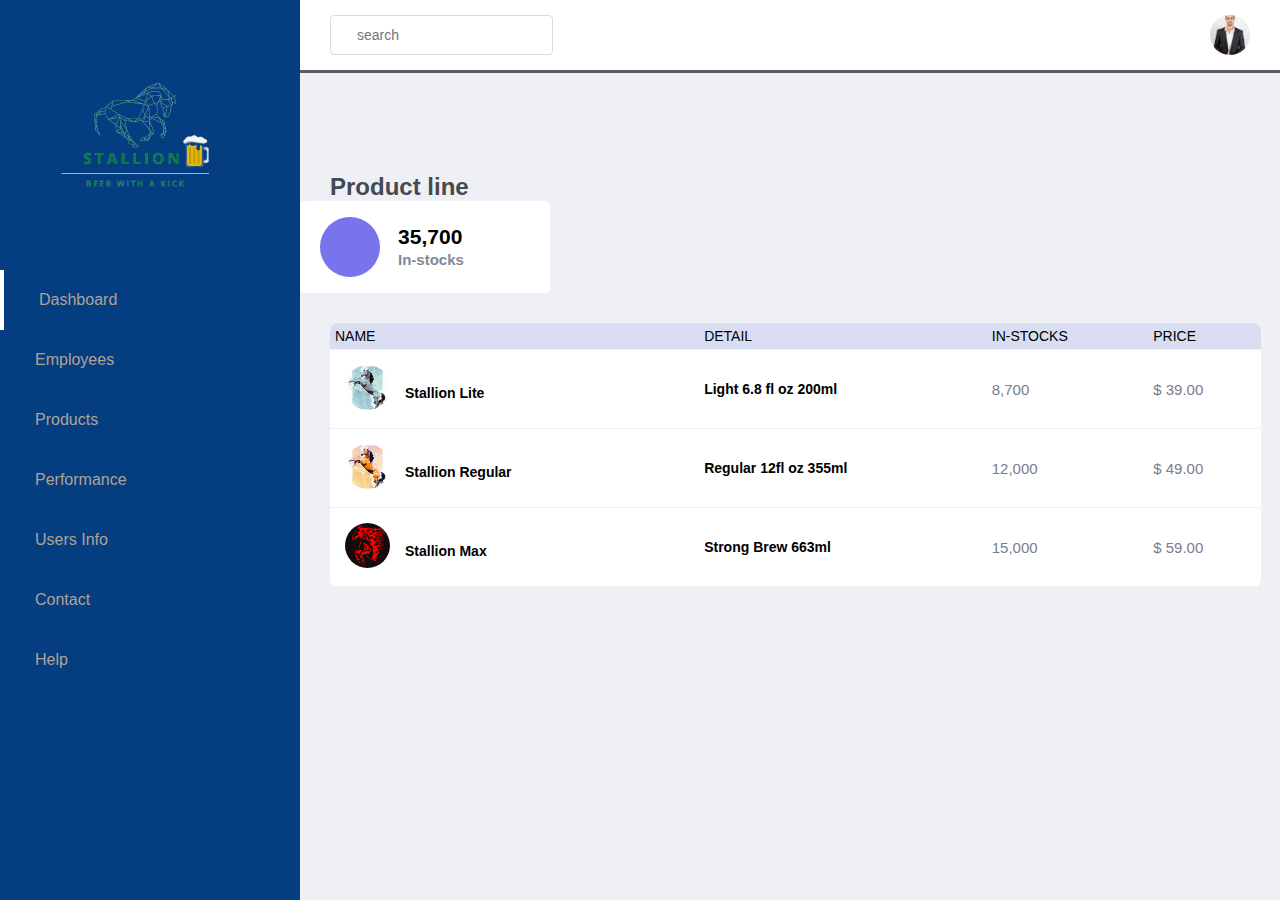
<file: products.html>
<!DOCTYPE html>
<html lang="en">
  <head>
    <meta charset="UTF-8" />
    <meta http-equiv="X-UA-Compatible" content="IE=edge" />
    <meta name="viewport" content="width=device-width, initial-scale=1.0" />
    <link
      href="https://cdn.jsdelivr.net/npm/bootstrap@5.1.3/dist/css/bootstrap.min.css"
      rel="stylesheet"
      integrity="sha384-1BmE4kWBq78iYhFldvKuhfTAU6auU8tT94WrHftjDbrCEXSU1oBoqyl2QvZ6jIW3"
      crossorigin="anonymous"
    />
    <script
      src="https://cdn.jsdelivr.net/npm/bootstrap@5.1.3/dist/js/bootstrap.bundle.min.js"
      integrity="sha384-ka7Sk0Gln4gmtz2MlQnikT1wXgYsOg+OMhuP+IlRH9sENBO0LRn5q+8nbTov4+1p"
      crossorigin="anonymous"
    ></script>
    <link rel="stylesheet" href="dashboard.css">
    <link rel="stylesheet" href="https://pro.fontawesome.com/releases/v5.10.0/css/all.css" integrity="sha384-AYmEC3Yw5cVb3ZcuHtOA93w35dYTsvhLPVnYs9eStHfGJvOvKxVfELGroGkvsg+p" crossorigin="anonymous"/>
    <title>Stallion Dashboard</title>

    <script src="https://code.jquery.com/jquery-3.6.0.min.js" integrity="sha256-/xUj+3OJU5yExlq6GSYGSHk7tPXikynS7ogEvDej/m4=" crossorigin="anonymous"></script>
  </head>
  <body>
  <!-- SideMenu -->
    <section id="menu">
        <div class="logo">
          <img src="imagesStallion/stallionlogo.png">
        </div>
        <div class="items">
          <li><i class="fas fa-chart-pie"></i><a href="#">Dashboard</a></li>
          <li><i class="fab fa-uikit"></i><a href="dashboard.html">Employees</a></li>
          <li><i class="fas fa-th-large"></i><a href="products.html">Products</a></li>
          <li><i class="fas fa-edit"></i><a href="sales.html">Performance</a></li>
          <li><i class="fas fa-users"></i><a href="information.html">Users Info</a></li>
         <li><i class="fas fa-hamburger"></i><a href="contact.html">Contact</a></li>
         <li><i class="fas fa-chart-line"></i><a href="help.html">Help</a></li>
      </div>
    </section>
  
    <!-- Interface -->
    <section id="interface">
      <div class="navigation">
   <!-- Search -->
        <div class="n1">
          <div>
            <i id="menu-btn" class="fas fa-bars"></i>
          </div>
          <div class="search">
            <i class="fas fa-search"></i>
            <form>
              <input type="text" placeholder="search">
            </form>
          </div>
        </div>

        <!-- Profile -->
        <div class="profile">    
          <i class="far fa-bell"></i>
          <img src="imagesStallion/person4.jpeg" alt="">
        </div>
      </div>

      <!-- Title -->
      <h3 class="i-name">Product line</h3>

      <div class="values m-4">
    <div class="val-box">
      <i class="fas fa-wine-bottle"></i>
    <div>
      <h3>35,700</h3>
      <span class="fw-bolder">In-stocks</span>
  </div>
</div>
</div>


 
<!-- Table  -->
<div class="board">
  <table width="100%">
    <thead>
      <tr>
        <td>Name</td>
        <td>Detail</td>
        <td>In-stocks</td>
        <td>Price</td>

      </tr>
    </thead>
    <tbody>
      <tr> 
        <td class="people">
        <p><img src="imagesStallion/litelogo.jpg"></p>

        <div class="people-description">
            <h5>Stallion Lite</h5>
          </div>
        </td>


        <td class="people-des">
          <h5>Light 6.8 fl oz 200ml</h5>
        </td>
      
        <td>
          <p>8,700</p>
        </td> 

        <td class="role">
          <p>$ 39.00</p>
        </td>


      </tr> 

    </tr>
  </thead>
  <tbody>
    <tr> 
      <td class="people">
      <p><img src="imagesStallion/regularlogo.jpg"></p>

      <div class="people-description">
          <h5>Stallion Regular</h5>
  </div>
      </td>


      <td class="people-des">
        <h5>Regular 12fl oz 355ml</h5>
      </td>

      <td>
        <p>12,000</p>
      </td> 

      <td class="role">
        <p>$ 49.00</p>
      </td>
      
    </tr> 
 
    </tbody>

    <tbody>
      <tr> 
        <td class="people">
        <p><img src="imagesStallion/maxlogo.png"></p>

        <div class="people-description">
            <h5>Stallion Max</h5>
          </div>
        </td>


        <td class="people-des">
          <h5>Strong Brew 663ml</h5>
        </td>
      
        <td>
          <p>15,000</p>
        </td> 

        <td class="role">
          <p>$ 59.00</p>
        </td>


      </tr> 

    </tr>
  </thead>
  <tbody>

  </table>
</div>
    </section>
  


    <script src="script.js"></script>
  </body>
</html>
</file>
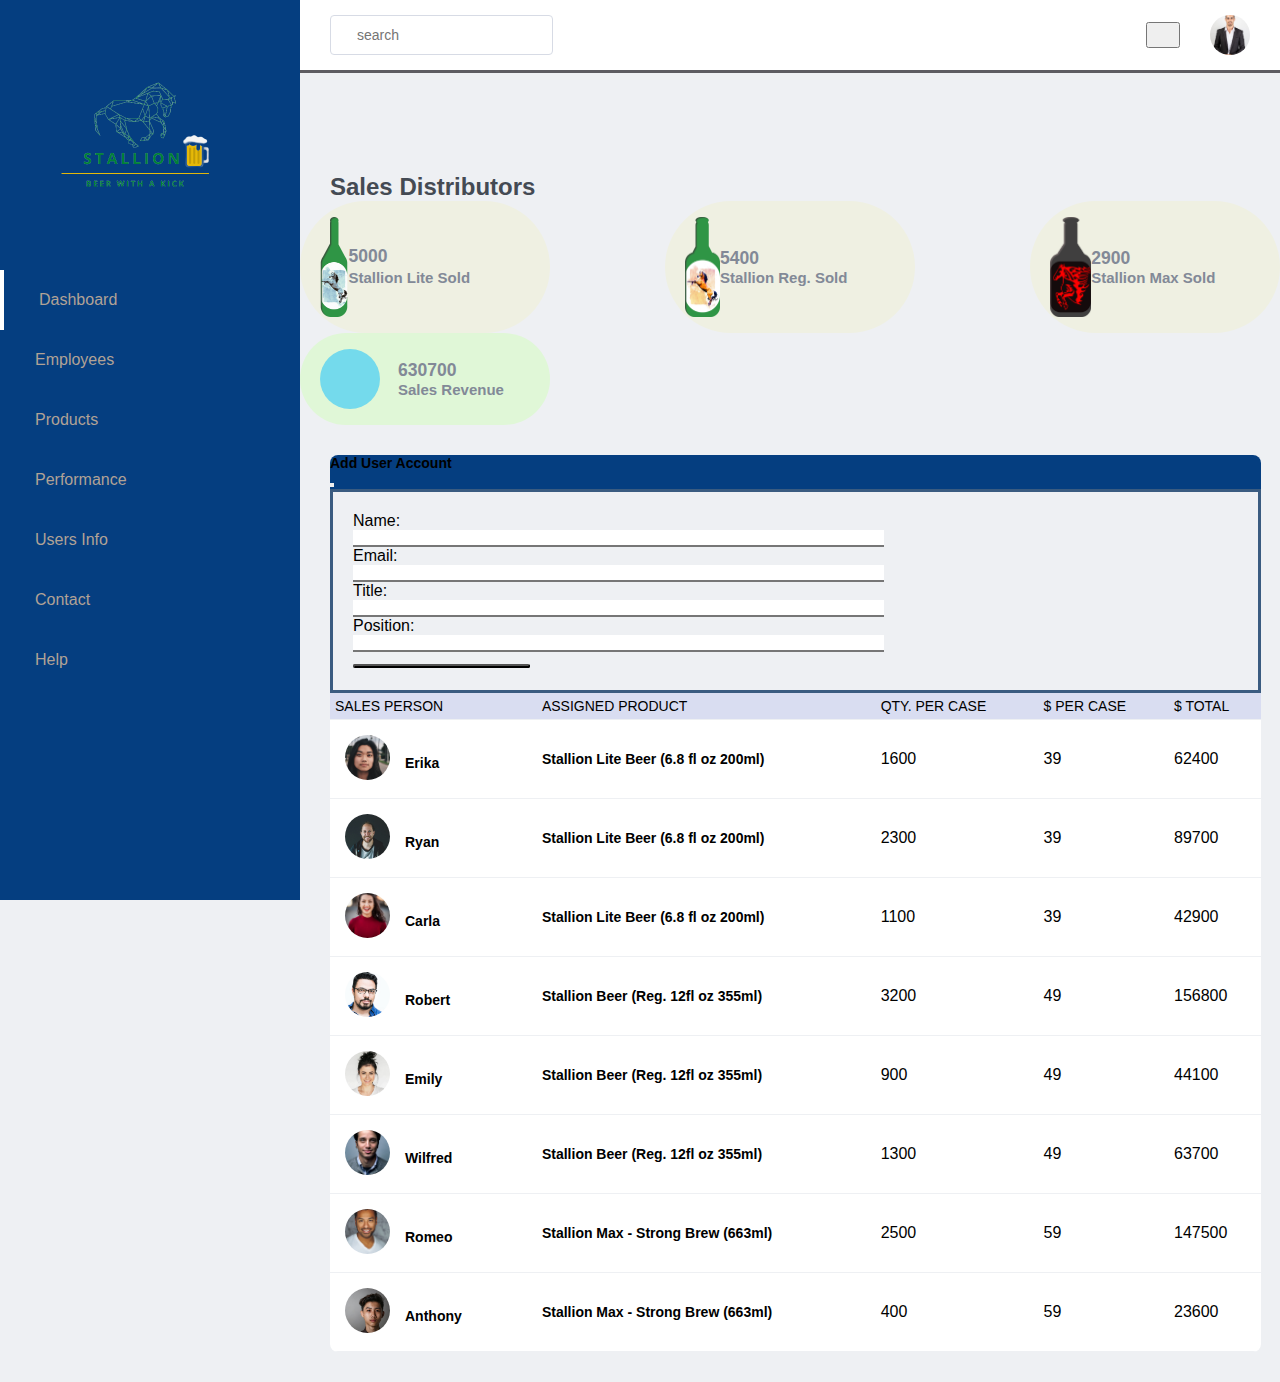
<file: sales.html>
<!DOCTYPE html>
<html lang="en">
  <head>
    <meta charset="UTF-8" />
    <meta http-equiv="X-UA-Compatible" content="IE=edge" />
    <meta name="viewport" content="width=device-width, initial-scale=1.0" />
    <link
      href="https://cdn.jsdelivr.net/npm/bootstrap@5.1.3/dist/css/bootstrap.min.css"
      rel="stylesheet"
      integrity="sha384-1BmE4kWBq78iYhFldvKuhfTAU6auU8tT94WrHftjDbrCEXSU1oBoqyl2QvZ6jIW3"
      crossorigin="anonymous"
    />
    <script
      src="https://cdn.jsdelivr.net/npm/bootstrap@5.1.3/dist/js/bootstrap.bundle.min.js"
      integrity="sha384-ka7Sk0Gln4gmtz2MlQnikT1wXgYsOg+OMhuP+IlRH9sENBO0LRn5q+8nbTov4+1p"
      crossorigin="anonymous"
    ></script>
    <link rel="stylesheet" href="dashboard.css">
    <link rel="stylesheet" href="https://pro.fontawesome.com/releases/v5.10.0/css/all.css" integrity="sha384-AYmEC3Yw5cVb3ZcuHtOA93w35dYTsvhLPVnYs9eStHfGJvOvKxVfELGroGkvsg+p" crossorigin="anonymous"/>
    <title>Stallion Dashboard</title>

    <script src="https://code.jquery.com/jquery-3.6.0.min.js" integrity="sha256-/xUj+3OJU5yExlq6GSYGSHk7tPXikynS7ogEvDej/m4=" crossorigin="anonymous"></script>
  </head>
  <body>
  <!-- SideMenu -->
    <section id="menu">
        <div class="logo">
          <img src="imagesStallion/stallionlogo.png">
        </div>
        <div class="items">
          <li><i class="fas fa-chart-pie"></i><a href="#">Dashboard</a></li>
          <li><i class="fab fa-uikit"></i><a href="dashboard.html">Employees</a></li>
          <li><i class="fas fa-th-large"></i><a href="products.html">Products</a></li>
          <li><i class="fas fa-edit"></i><a href="sales.html">Performance</a></li>
          <li><i class="fas fa-users"></i><a href="information.html">Users Info</a></li>
         <li><i class="fas fa-hamburger"></i><a href="contact.html">Contact</a></li>
         <li><i class="fas fa-chart-line"></i><a href="help.html">Help</a></li>
      </div>
    </section>
  
    <!-- Interface -->
    <section id="interface">
      <div class="navigation">
   <!-- Search -->
        <div class="n1">
          <div>
            <i id="menu-btn" class="fas fa-bars"></i>
          </div>
          <div class="search">
            <i class="fas fa-search"></i>
            <form>
              <input type="text" placeholder="search">
            </form>
          </div>
        </div>

        <!-- Profile -->
        <div class="profile">
          <!-- <button class="m-1" id="plus-user" data-bs-toggle="modal" data-bs-target="#addModal">
            <i class="fas fa-user-plus p-1"></i>       -->
            <button class="m-1" type="button" id="delete-user">
              <i class="fas fa-user-times"></i>
            </button>
          <i class="far fa-bell"></i>
          <img src="imagesStallion/person4.jpeg" alt="">
        </div>
      </div>

      <!-- Title -->
      <h3 class="i-name">Sales Distributors</h3>

 
<!-- Table  -->
<div class="values">

<div class="val-box" id="val-qty">
<img src="imagesStallion/Stallion Light.png" alt="product" class="p-3" style="max-height:100px;">
<div>
    <h3 id="lightTotal"><h3>
      <span class="fw-bolder">Stallion Lite Sold</span>
</div>
</div>

<div class="val-box" id="val-qty">
  <img src="imagesStallion/Stallion regular.png" alt="product" class="p-3" style="max-height:100px;">
  <div>
<h3 id="regularTotal">100000</h3>
<span class="fw-bolder">Stallion Reg. Sold</span>
</div>
</div>


<div class="val-box" id="val-qty">
  <img src="imagesStallion/stallion max.png" alt="product" class="p-3" style="max-height:100px;">
  <div>
<h3 id="maxTotal">100000</h3>
<span class="fw-bolder">Stallion Max Sold</span>
</div>
</div>

<div class="val-box" id="val-qty-sales">
  <i class="fas fa-dollar-sign m-3"></i>
<div> 
  <h3 id="overallSales"></h3>
  <span class="fw-bolder">Sales Revenue</span>
</div>
</div>
  </div>
</div>
<div class="board">
  <table id="displayTable" width="100%">
    <thead>
      <tr>
        <td scope="col">Sales Person</td>
        <td scope="col">Assigned Product</td>
        <td scope="col">Qty. Per Case</td>
        <td scope="col">$ Per case</td>
        <td scope="col">$ Total</td>
        <!-- <td><button class="m-1" id="plus-user" data-bs-toggle="modal" data-bs-target="#addModal">
          <i class="fas fa-user-plus p-1"></i>      
          <button class="m-1" type="button" id="delete-user">
            <i class="fas fa-user-times p-1"></i>
          </button></td>
      </tr> -->
      </tr>
    </thead>

      <!-- addModalStart -->
      <div
      class="modal fade"
      id="addModal"
      tabindex="-1"
      aria-labelledby="ModalProductLabel"
      aria-hidden="true"
    >
      <div class="modal-dialog">
        <div class="modal-content">
          <div class="modal-header">
            <h5 class="modal-title text-white text-center">Add User Account</h5>
            <button
              class="btn-close bg-white"
              type="button"
              data-bs-dismiss="modal"
              aria-label="Close"
            ></button>
          </div>
          <div class="modal-body">
              <div>
            <form class="form">
              <!-- <p class="text-danger d-flex justify-content-center" id="noticeRed">PLEASE COMPLETE ALL THE DETAILS BELOW</p> -->
              <span class=" fw-bolder m-1"
                >Name: <input class="m-1" id="inputName" type="text"
              /></span>
              <span class="l fw-bolder m-1"
                >Email: <input class="m-1" id="inputEmail" type="email"
              /></span>
              <span class="e fw-bolder m-1"
                >Title: <input type="text" class="m-1" id="inputTitle"
              /></span>
              <span class=" fw-bolder m-1"
                >Position:<input class="m-1" id="inputPosition" type="text"
              /></span>
              <!-- <input type="file" name="inpFile" id="inpFile">
              <div class="image-preview" id="imagePreview">
                <img src="" alt="Image Preview" class="image-preview__image">
                <span class="image-preview__default-text">Profile Img Preview</span>
              </div> -->
              <button class="m-1" id="inputButton">
                <i class="fas fa-user-plus p-1"></i>  
              </button>
              </form>
    </div>
  </div>
  </div>
  </div>
  </div>
  </div>
  
      <!-- addModalEnd -->






    <tbody>
      <tr >
        <td class="people">
        <p><img src="imagesStallion/person1.jpeg" class="profileImg"></p>
        <div class="people-description">
          <h5>Erika</h5>
        </div>
        </td>

        <td class="people-des">
          <h5>Stallion Lite Beer (6.8 fl oz 200ml)</h5>
        </td>

        <td class="inputQty">1600</td>

        <td class="role">39</td> 
          
        </td>

        <td class="role" id="totalErika"></td>
        

      </tr>

      <tr> 
        <td class="people">
        <p><img src="imagesStallion/person2.jpeg"></p>

        <div class="people-description">
            <h5>Ryan</h5>
    </div>
        </td>


        <td class="people-des">
          <h5>Stallion Lite Beer (6.8 fl oz 200ml)</h5>
        </td>

        <td class="inputQty">2300</td> 

        <td class="role">
          39
        </td>

        <td class="role" id="totalRyan"></td>
      </tr> 

      <tr>
        <td class="people">
        <p><img src="imagesStallion/person3.jpeg" class="profileImg"></p>
        <div class="people-description">
          <h5>Carla</h5>
        </div>
        </td>

        <td class="people-des">
          <h5>Stallion Lite Beer (6.8 fl oz 200ml)</h5>
        </td>

        <td class="inputQty">1100</td>

        <td class="role">
          39
        </td>

        <td class="role" id="totalCarla">
        </td>
        

      </tr>


      <tr>
        <td class="people">
        <p><img src="imagesStallion/person5.jpeg" class="profileImg"></p>
        <div class="people-description">
          <h5>Robert</h5>
        </div>
        </td>

        <td class="people-des">
          <h5>Stallion Beer (Reg. 12fl oz 355ml)</h5>
        </td>

        <td class="inputQty">3200</td>

        <td class="role">
          49
        </td>

        <td class="role" id="totalRobert"></td>
        

      </tr>

      <tr>
        <td class="people">
        <p><img src="imagesStallion/person6.jpeg" class="profileImg"></p>
        <div class="people-description">
          <h5>Emily</h5>
        </div>
        </td>

        <td class="people-des">
          <h5>Stallion Beer (Reg. 12fl oz 355ml)</h5>
        </td>

        <td class="inputQty">900</td>

        <td class="role">
          49
        </td>

        <td class="role" id="totalEmily"> 
        </td>


      </tr>


    </tr>

    <tr>
      <td class="people">
      <p><img src="imagesStallion/person7.jpeg" class="profileImg"></p>
      <div class="people-description">
        <h5>Wilfred</h5>
      </div>
      </td>

      <td class="people-des">
        <h5>Stallion Beer (Reg. 12fl oz 355ml)</h5>
      </td>

      <td class="inputQty">1300</td>

      <td class="role">
        49
      </td>

      <td class="role" id="totalWilfred"></td>
      
    </tr>

    <tr>
      <td class="people">
      <p><img src="imagesStallion/person8.jpeg" class="profileImg"></p>
      <div class="people-description">
        <h5>Romeo</h5>
      </div>
      </td>

      <td class="people-des">
        <h5>Stallion Max - Strong Brew (663ml)</h5>
      </td>

      <td class="inputQty">2500</td>

      <td class="role">
        59
      </td>

      <td class="role" id="totalRomeo">
      </td>
      


    </tr>

    <tr>
      <td class="people">
      <p><img src="imagesStallion/person10.jpeg" class="profileImg"></p>
      <div class="people-description">
        <h5>Anthony</h5>
      </div>
      </td>

      <td class="people-des">
        <h5>Stallion Max - Strong Brew (663ml)</h5>
      </td>

      <td class="inputQty">400</td>

      <td class="role">
        59
      </td>

      <td class="role" id="totalAnthony"></td>

    

    </tr>

 
    </tbody>
  </table>
</div>
    </section>
  


    <script src="script.js"></script>
    <script src="https://cdnjs.cloudflare.com/ajax/libs/jquery/3.3.1/jquery.min.js"> </script>  
  </body>
</html>
</file>
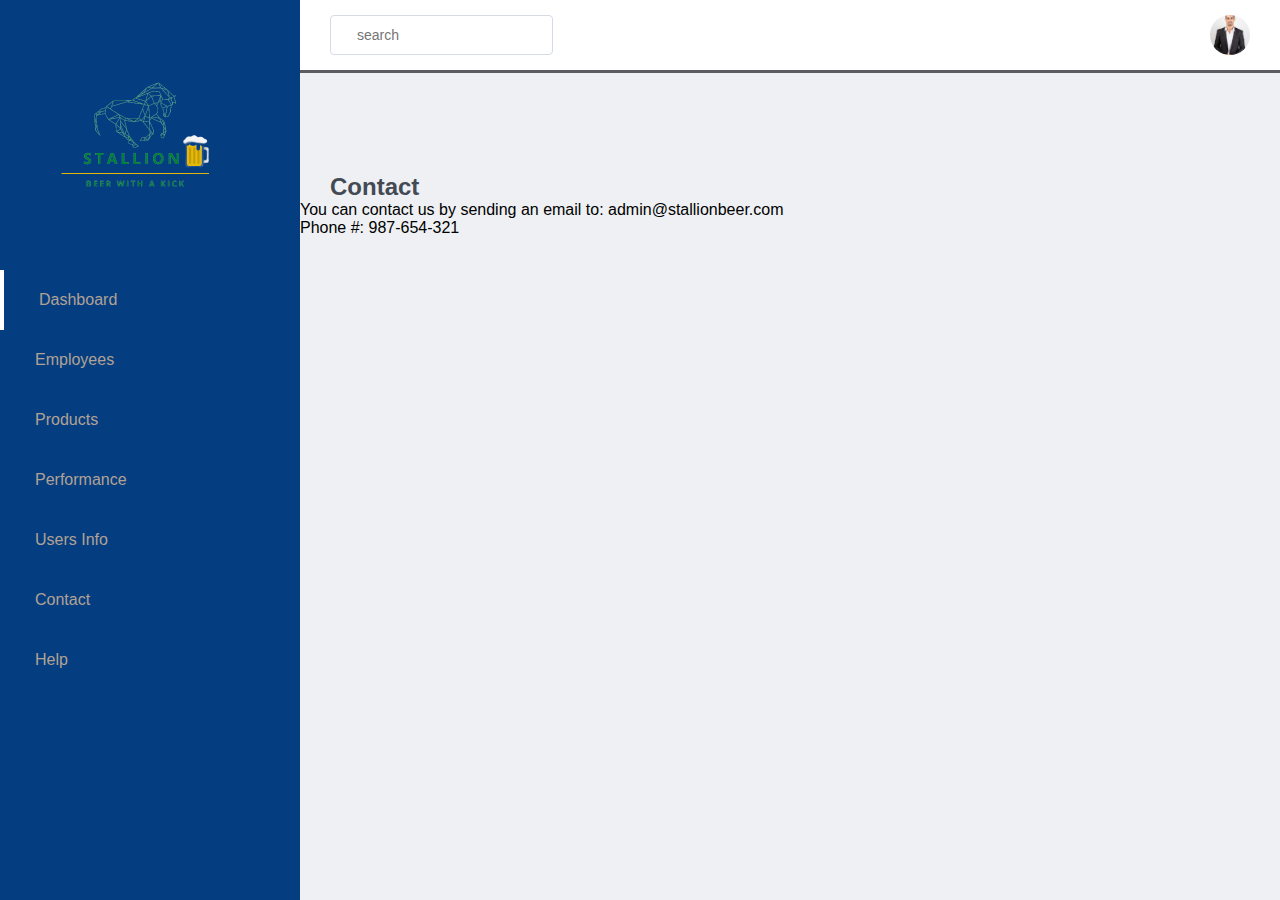
<file: public/contact.html>
<!DOCTYPE html>
<html lang="en">
  <head>
    <meta charset="UTF-8" />
    <meta http-equiv="X-UA-Compatible" content="IE=edge" />
    <meta name="viewport" content="width=device-width, initial-scale=1.0" />
    <link
      href="https://cdn.jsdelivr.net/npm/bootstrap@5.1.3/dist/css/bootstrap.min.css"
      rel="stylesheet"
      integrity="sha384-1BmE4kWBq78iYhFldvKuhfTAU6auU8tT94WrHftjDbrCEXSU1oBoqyl2QvZ6jIW3"
      crossorigin="anonymous"
    />
    <script
      src="https://cdn.jsdelivr.net/npm/bootstrap@5.1.3/dist/js/bootstrap.bundle.min.js"
      integrity="sha384-ka7Sk0Gln4gmtz2MlQnikT1wXgYsOg+OMhuP+IlRH9sENBO0LRn5q+8nbTov4+1p"
      crossorigin="anonymous"
    ></script>
    <link rel="stylesheet" href="dashboard.css">
    <link rel="stylesheet" href="https://pro.fontawesome.com/releases/v5.10.0/css/all.css" integrity="sha384-AYmEC3Yw5cVb3ZcuHtOA93w35dYTsvhLPVnYs9eStHfGJvOvKxVfELGroGkvsg+p" crossorigin="anonymous"/>
    <title>Stallion Dashboard</title>

    <script src="https://code.jquery.com/jquery-3.6.0.min.js" integrity="sha256-/xUj+3OJU5yExlq6GSYGSHk7tPXikynS7ogEvDej/m4=" crossorigin="anonymous"></script>
  </head>
  <body>
  <!-- SideMenu -->
    <section id="menu">
        <div class="logo">
          <img src="imagesStallion/stallionlogo.png">
        </div>
        <div class="items">
          <li><i class="fas fa-chart-pie"></i><a href="#">Dashboard</a></li>
          <li><i class="fab fa-uikit"></i><a href="index.html">Employees</a></li>
          <li><i class="fas fa-th-large"></i><a href="products.html">Products</a></li>
          <li><i class="fas fa-edit"></i><a href="sales.html">Performance</a></li>
          <li><i class="fas fa-users"></i><a href="information.html">Users Info</a></li>
         <li><i class="fas fa-hamburger"></i><a href="contact.html">Contact</a></li>
         <li><i class="fas fa-chart-line"></i><a href="help.html">Help</a></li>
        </div>
    </section>
  
    <!-- Interface -->
    <section id="interface">
      <div class="navigation">
   <!-- Search -->
        <div class="n1">
          <div>
            <i id="menu-btn" class="fas fa-bars"></i>
          </div>
          <div class="search">
            <i class="fas fa-search"></i>
            <form>
              <input type="text" placeholder="search">
            </form>
          </div>
        </div>

        <!-- Profile -->
        <div class="profile">
          <i class="far fa-bell"></i>
          <img src="imagesStallion/person4.jpeg" alt="">
        </div>
      </div>

      <!-- Title -->
      <h3 class="i-name">Contact</h3>


<div class="container-fluid w-50 my-5">
    <p>You can contact us by sending an email to: admin@stallionbeer.com</p>
      <p>Phone #: 987-654-321</p>
     
     
</div>


<script src="script.js"></script>
  </body>
</html>
</file>
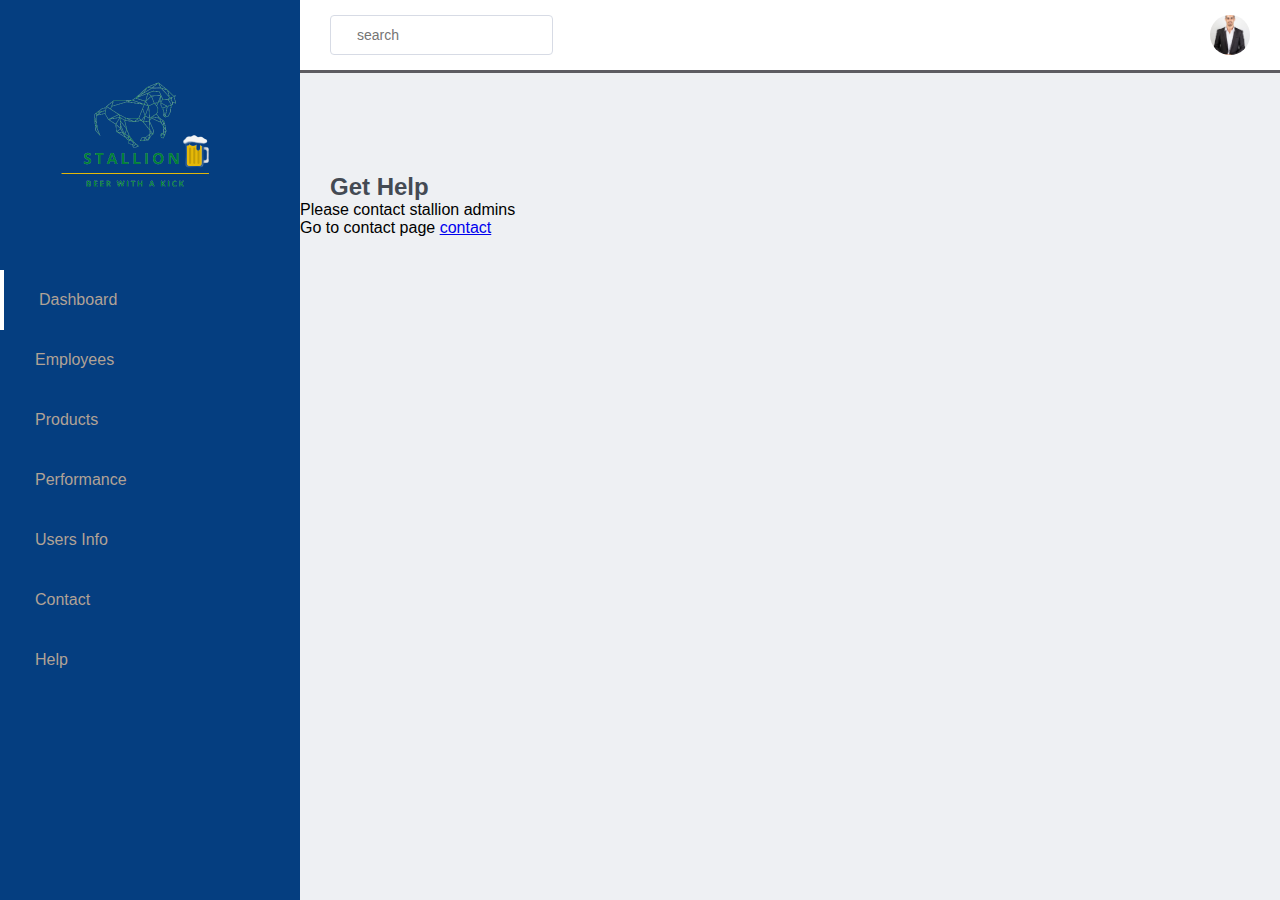
<file: public/help.html>
<!DOCTYPE html>
<html lang="en">
  <head>
    <meta charset="UTF-8" />
    <meta http-equiv="X-UA-Compatible" content="IE=edge" />
    <meta name="viewport" content="width=device-width, initial-scale=1.0" />
    <link
      href="https://cdn.jsdelivr.net/npm/bootstrap@5.1.3/dist/css/bootstrap.min.css"
      rel="stylesheet"
      integrity="sha384-1BmE4kWBq78iYhFldvKuhfTAU6auU8tT94WrHftjDbrCEXSU1oBoqyl2QvZ6jIW3"
      crossorigin="anonymous"
    />
    <script
      src="https://cdn.jsdelivr.net/npm/bootstrap@5.1.3/dist/js/bootstrap.bundle.min.js"
      integrity="sha384-ka7Sk0Gln4gmtz2MlQnikT1wXgYsOg+OMhuP+IlRH9sENBO0LRn5q+8nbTov4+1p"
      crossorigin="anonymous"
    ></script>
    <link rel="stylesheet" href="dashboard.css">
    <link rel="stylesheet" href="https://pro.fontawesome.com/releases/v5.10.0/css/all.css" integrity="sha384-AYmEC3Yw5cVb3ZcuHtOA93w35dYTsvhLPVnYs9eStHfGJvOvKxVfELGroGkvsg+p" crossorigin="anonymous"/>
    <title>Stallion Dashboard</title>

    <script src="https://code.jquery.com/jquery-3.6.0.min.js" integrity="sha256-/xUj+3OJU5yExlq6GSYGSHk7tPXikynS7ogEvDej/m4=" crossorigin="anonymous"></script>
  </head>
  <body>
  <!-- SideMenu -->
    <section id="menu">
        <div class="logo">
          <img src="imagesStallion/stallionlogo.png">
        </div>
        <div class="items">
          <li><i class="fas fa-chart-pie"></i><a href="#">Dashboard</a></li>
          <li><i class="fab fa-uikit"></i><a href="index.html">Employees</a></li>
          <li><i class="fas fa-th-large"></i><a href="products.html">Products</a></li>
          <li><i class="fas fa-edit"></i><a href="sales.html">Performance</a></li>
          <li><i class="fas fa-users"></i><a href="information.html">Users Info</a></li>
         <li><i class="fas fa-hamburger"></i><a href="contact.html">Contact</a></li>
         <li><i class="fas fa-chart-line"></i><a href="help.html">Help</a></li>
        </div>
    </section>
  
    <!-- Interface -->
    <section id="interface">
      <div class="navigation">
   <!-- Search -->
        <div class="n1">
          <div>
            <i id="menu-btn" class="fas fa-bars"></i>
          </div>
          <div class="search">
            <i class="fas fa-search"></i>
            <form>
              <input type="text" placeholder="search">
            </form>
          </div>
        </div>

        <!-- Profile -->
        <div class="profile">
          <i class="far fa-bell"></i>
          <img src="imagesStallion/person4.jpeg" alt="">
        </div>
      </div>

      <!-- Title -->
      <h3 class="i-name">Get Help</h3>


<div class="container-fluid w-50 my-5">
      <p>Please contact stallion admins</p>
      <p>Go to contact page <a href="contact.html">contact</a></p>
     
     
</div>


<script src="script.js"></script>

  </body>
</html>
</file>
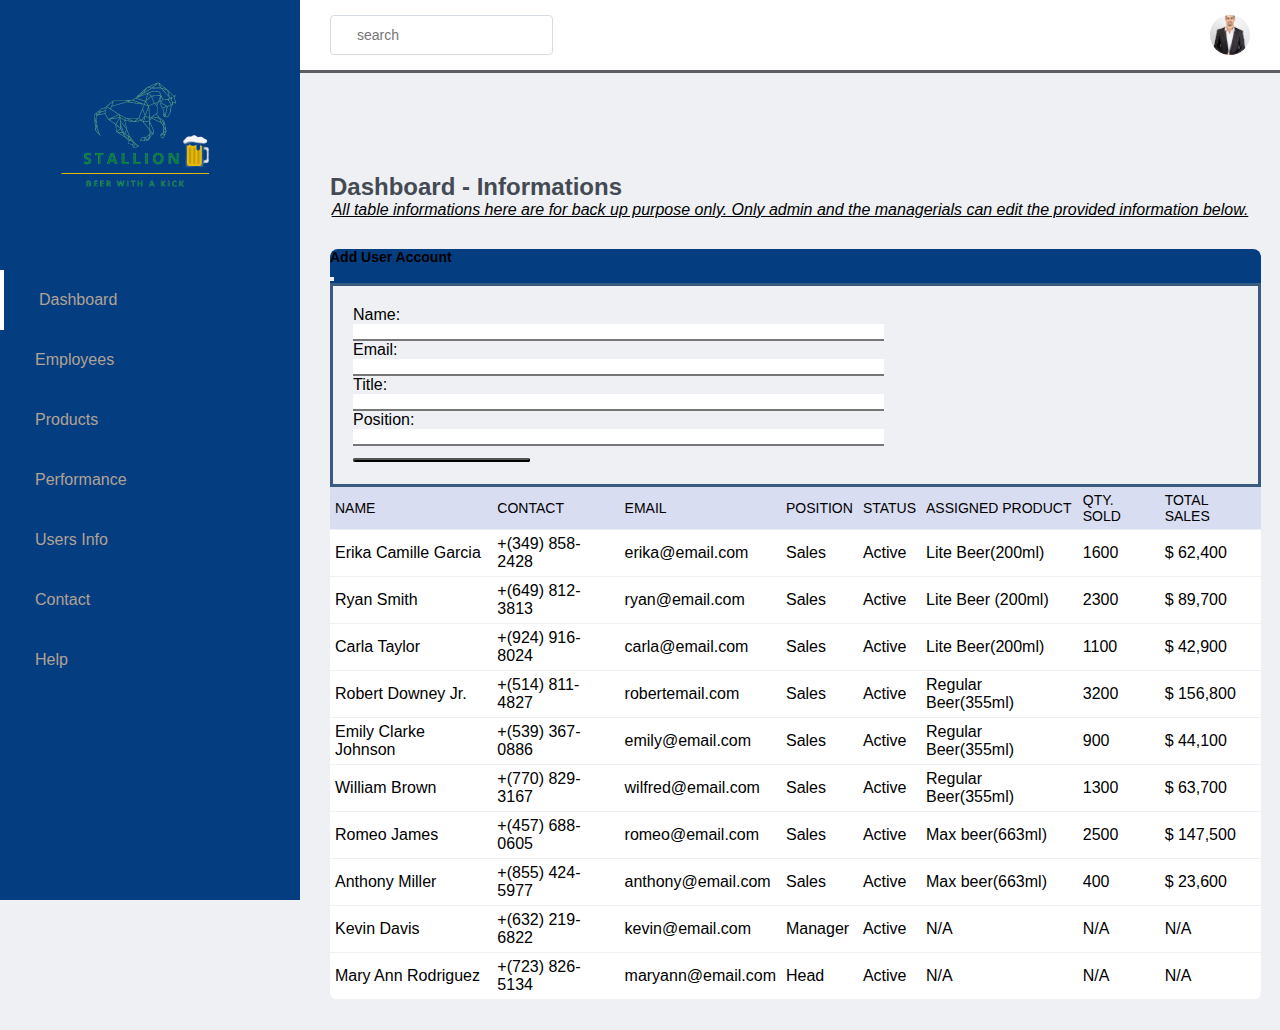
<file: public/information.html>
<!DOCTYPE html>
<html lang="en">
  <head>
    <meta charset="UTF-8" />
    <meta http-equiv="X-UA-Compatible" content="IE=edge" />
    <meta name="viewport" content="width=device-width, initial-scale=1.0" />
    <link
      href="https://cdn.jsdelivr.net/npm/bootstrap@5.1.3/dist/css/bootstrap.min.css"
      rel="stylesheet"
      integrity="sha384-1BmE4kWBq78iYhFldvKuhfTAU6auU8tT94WrHftjDbrCEXSU1oBoqyl2QvZ6jIW3"
      crossorigin="anonymous"
    />
    <script
      src="https://cdn.jsdelivr.net/npm/bootstrap@5.1.3/dist/js/bootstrap.bundle.min.js"
      integrity="sha384-ka7Sk0Gln4gmtz2MlQnikT1wXgYsOg+OMhuP+IlRH9sENBO0LRn5q+8nbTov4+1p"
      crossorigin="anonymous"
    ></script>
    <link rel="stylesheet" href="dashboard.css">
    <link rel="stylesheet" href="https://pro.fontawesome.com/releases/v5.10.0/css/all.css" integrity="sha384-AYmEC3Yw5cVb3ZcuHtOA93w35dYTsvhLPVnYs9eStHfGJvOvKxVfELGroGkvsg+p" crossorigin="anonymous"/>
    <title>Stallion Dashboard</title>

    <script src="https://code.jquery.com/jquery-3.6.0.min.js" integrity="sha256-/xUj+3OJU5yExlq6GSYGSHk7tPXikynS7ogEvDej/m4=" crossorigin="anonymous"></script>
  </head>
  <body>
  <!-- SideMenu -->
    <section id="menu">
        <div class="logo">
          <img src="imagesStallion/stallionlogo.png">
        </div>
        <div class="items">
          <li><i class="fas fa-chart-pie"></i><a href="#">Dashboard</a></li>
          <li><i class="fab fa-uikit"></i><a href="index.html">Employees</a></li>
          <li><i class="fas fa-th-large"></i><a href="products.html">Products</a></li>
          <li><i class="fas fa-edit"></i><a href="sales.html">Performance</a></li>
          <li><i class="fas fa-users"></i><a href="information.html">Users Info</a></li>
         <li><i class="fas fa-hamburger"></i><a href="contact.html">Contact</a></li>
         <li><i class="fas fa-chart-line"></i><a href="help.html">Help</a></li>
      </div>
    </section>
  
    <!-- Interface -->
    <section id="interface">
      <div class="navigation">
   <!-- Search -->
        <div class="n1">
          <div>
            <i id="menu-btn" class="fas fa-bars"></i>
          </div>
          <div class="search">
            <i class="fas fa-search"></i>
            <form>
              <input type="text" placeholder="search">
            </form>
          </div>
        </div>

        <!-- Profile -->
        <div class="profile">    
          <i class="far fa-bell"></i>
          <img src="imagesStallion/person4.jpeg" alt="">
        </div>
      </div>

      <!-- Title -->
      <h3 class="i-name">Dashboard - Informations</h3>
      <p class="backup-info">All table informations here are for back up purpose only. Only admin and the managerials can edit the provided information below.</p>
 
<!-- Table  -->
<div class="board">
  <table id="displayTable" width="100%">
    <thead>
      <tr>
        <td>Name</td>
        <td>Contact</td>
        <td>Email</td>
        <td>Position</td>
        <td>Status</td>
        <td>Assigned Product</td>
        <td>Qty. Sold</td>
        <td>Total Sales</td>
      </tr>
    </thead>

    <!-- addModalStart -->
    <div
    class="modal fade"
    id="addModal"
    tabindex="-1"
    aria-labelledby="ModalProductLabel"
    aria-hidden="true"
  >
    <div class="modal-dialog">
      <div class="modal-content">
        <div class="modal-header">
          <h5 class="modal-title text-white text-center">Add User Account</h5>
          <button
            class="btn-close bg-white"
            type="button"
            data-bs-dismiss="modal"
            aria-label="Close"
          ></button>
        </div>
        <div class="modal-body">
            <div>
          <form class="form">
            <span class=" fw-bolder m-1"
              >Name: <input class="m-1" id="inputName" type="text"
            /></span>
            <span class="l fw-bolder m-1"
              >Email: <input class="m-1" id="inputEmail" type="email"
            /></span>
            <span class="e fw-bolder m-1"
              >Title: <input type="text" class="m-1" id="inputTitle"
            /></span>
            <span class=" fw-bolder m-1"
              >Position:<input class="m-1" id="inputPosition" type="text"
            /></span>

            <button class="m-1" id="inputButton">
              <i class="fas fa-user-plus p-1"></i>  
            </button>
            </form>
  </div>
</div>
</div>
</div>
</div>
</div>

    <!-- addModalEnd -->

    <tbody>
      <tr >
        <div class="people">
          <td>Erika Camille Garcia</td>
        <div class="people-description">
          <td>+(349) 858-2428</td>
          <td>erika@email.com</td>
        </div>
      </div>

        <td class="people-des">
        Sales
        </td>

        <td>
          Active
        </td>

        <td>
         Lite Beer(200ml)
        </td>
        <td>1600</td>
        <td>$ 62,400</td>
      </tr>


      <tr>
        <div class="people">
          <td>Ryan Smith</td>
        <div class="people-description">
          <td>+(649) 812-3813</td>
          <td>ryan@email.com</td>
        </div>
      </div>

        <td class="people-des">
        Sales
        </td>

        <td>
          Active
        </td>

        <td>
         Lite Beer (200ml)
        </td>
        <td>2300</td>
        <td>$ 89,700</td>
      </tr>

      <tr>
        <div class="people">
          <td>Carla Taylor</td>
        <div class="people-description">
          <td>+(924) 916-8024</td>
          <td>carla@email.com</td>
        </div>
      </div>

        <td class="people-des">
        Sales
        </td>

        <td>
          Active
        </td>

        <td>
         Lite Beer(200ml)
        </td>
        <td>1100</td>
        <td>$ 42,900</td>
      </tr>



      <tr>
        <div class="people">
          <td>Robert Downey Jr.</td>
        <div class="people-description">
          <td>+(514) 811-4827</td>
          <td>robertemail.com</td>
        </div>
      </div>

        <td class="people-des">
        Sales
        </td>

        <td>
          Active
        </td>

        <td>
         Regular Beer(355ml)
        </td>
        <td>3200</td>
        <td>$ 156,800</td>
      </tr>
        

      <tr>
        <div class="people">
          <td>Emily Clarke Johnson</td>
        <div class="people-description">
          <td>+(539) 367-0886</td>
          <td>emily@email.com</td>
        </div>
      </div>

        <td class="people-des">
        Sales
        </td>

        <td>
          Active
        </td>

        <td>
          Regular Beer(355ml)
        </td>
        <td>900</td>
        <td>$ 44,100</td>
      </tr>
        

      <tr>
        <div class="people">
          <td>William Brown</td>
        <div class="people-description">
          <td>+(770) 829-3167</td>
          <td>wilfred@email.com</td>
        </div>
      </div>

        <td class="people-des">
        Sales
        </td>

        <td>
          Active
        </td>

        <td>
        Regular Beer(355ml)
        </td>
        <td>1300</td>
        <td>$ 63,700</td>
      </tr>

      <tr>
        <div class="people">
          <td>Romeo James</td>
        <div class="people-description">
          <td>+(457) 688-0605</td>
          <td>romeo@email.com</td>
        </div>
      </div>

        <td class="people-des">
        Sales
        </td>

        <td>
          Active
        </td>

        <td>
         Max beer(663ml)
        </td>
        <td>2500</td>
        <td>$ 147,500</td>
      </tr>

      <tr >
        <div class="people">
          <td>Anthony Miller</td>
        <div class="people-description">
          <td>+(855) 424-5977</td>
          <td>anthony@email.com</td>
        </div>
      </div>

        <td class="people-des">
        Sales
        </td>

        <td>
          Active
        </td>

        <td>
        Max beer(663ml)
        </td>
        <td>400</td>
        <td>$ 23,600</td>
      </tr>

           <tr>
        <div class="people">
          <td>Kevin Davis</td>
        <div class="people-description">
          <td>+(632) 219-6822</td>
          <td>kevin@email.com</td>
        </div>
      </div>

        <td class="people-des">
        Manager
        </td>

        <td>
          Active
        </td>

        <td>
         N/A
        </td>
        <td>N/A</td>
        <td>N/A</td>
      </tr>


      <tr>
        <div class="people">
          <td>Mary Ann Rodriguez</td>
        <div class="people-description">
          <td>+(723) 826-5134</td>
          <td>maryann@email.com</td>
        </div>
      </div>

        <td class="people-des">
        Head
        </td>

        <td>
          Active
        </td>

        <td>
         N/A
        </td>
        <td>N/A</td>
        <td>N/A</td>
      </tr>
        

      </tr>
    </tbody>
  </table>


    </tbody>
  </table>
</div>

    <script src="script1.js"></script>
  </body>
</html>
</file>
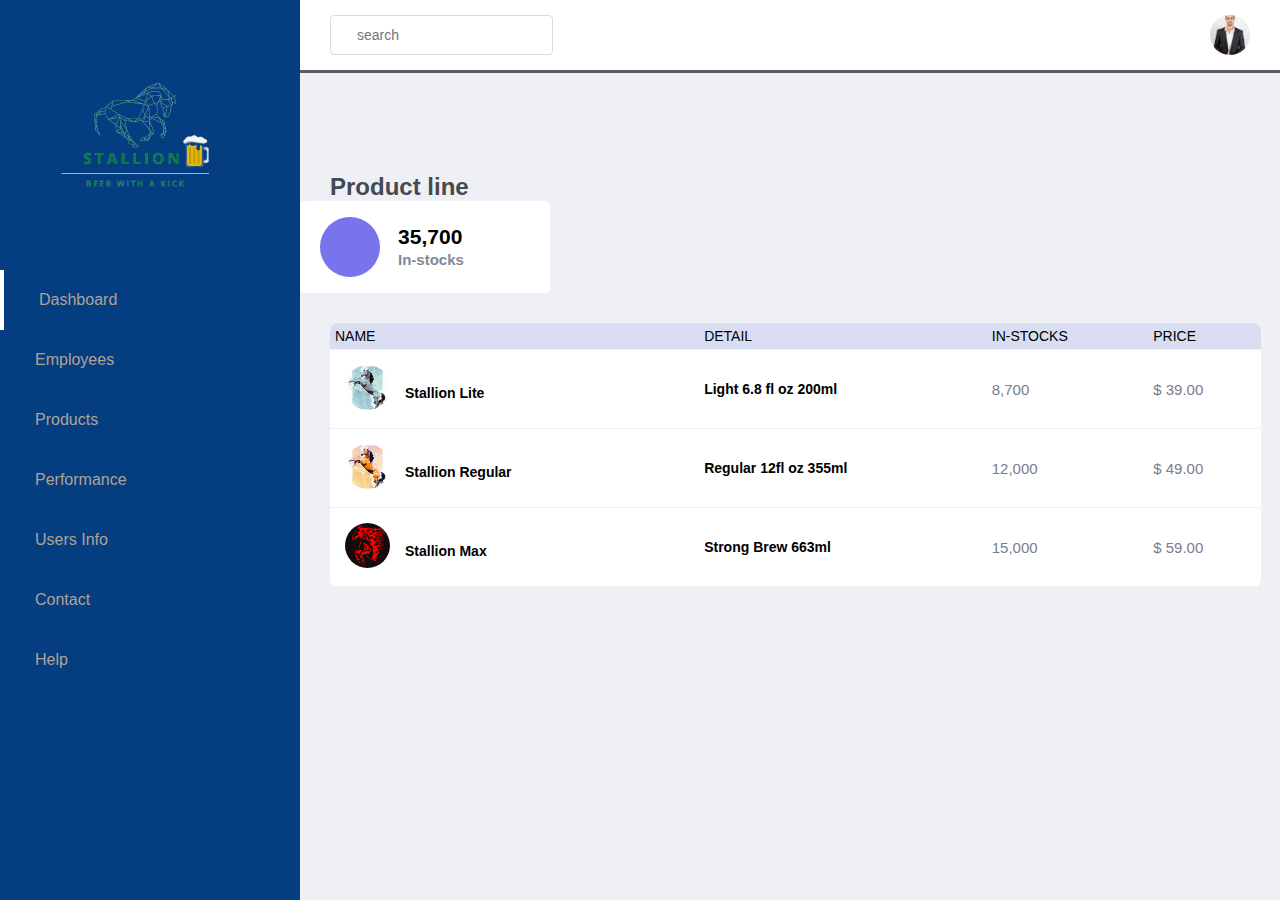
<file: public/products.html>
<!DOCTYPE html>
<html lang="en">
  <head>
    <meta charset="UTF-8" />
    <meta http-equiv="X-UA-Compatible" content="IE=edge" />
    <meta name="viewport" content="width=device-width, initial-scale=1.0" />
    <link
      href="https://cdn.jsdelivr.net/npm/bootstrap@5.1.3/dist/css/bootstrap.min.css"
      rel="stylesheet"
      integrity="sha384-1BmE4kWBq78iYhFldvKuhfTAU6auU8tT94WrHftjDbrCEXSU1oBoqyl2QvZ6jIW3"
      crossorigin="anonymous"
    />
    <script
      src="https://cdn.jsdelivr.net/npm/bootstrap@5.1.3/dist/js/bootstrap.bundle.min.js"
      integrity="sha384-ka7Sk0Gln4gmtz2MlQnikT1wXgYsOg+OMhuP+IlRH9sENBO0LRn5q+8nbTov4+1p"
      crossorigin="anonymous"
    ></script>
    <link rel="stylesheet" href="dashboard.css">
    <link rel="stylesheet" href="https://pro.fontawesome.com/releases/v5.10.0/css/all.css" integrity="sha384-AYmEC3Yw5cVb3ZcuHtOA93w35dYTsvhLPVnYs9eStHfGJvOvKxVfELGroGkvsg+p" crossorigin="anonymous"/>
    <title>Stallion Dashboard</title>

    <script src="https://code.jquery.com/jquery-3.6.0.min.js" integrity="sha256-/xUj+3OJU5yExlq6GSYGSHk7tPXikynS7ogEvDej/m4=" crossorigin="anonymous"></script>
  </head>
  <body>
  <!-- SideMenu -->
    <section id="menu">
        <div class="logo">
          <img src="imagesStallion/stallionlogo.png">
        </div>
        <div class="items">
          <li><i class="fas fa-chart-pie"></i><a href="#">Dashboard</a></li>
          <li><i class="fab fa-uikit"></i><a href="index.html">Employees</a></li>
          <li><i class="fas fa-th-large"></i><a href="products.html">Products</a></li>
          <li><i class="fas fa-edit"></i><a href="sales.html">Performance</a></li>
          <li><i class="fas fa-users"></i><a href="information.html">Users Info</a></li>
         <li><i class="fas fa-hamburger"></i><a href="contact.html">Contact</a></li>
         <li><i class="fas fa-chart-line"></i><a href="help.html">Help</a></li>
      </div>
    </section>
  
    <!-- Interface -->
    <section id="interface">
      <div class="navigation">
   <!-- Search -->
        <div class="n1">
          <div>
            <i id="menu-btn" class="fas fa-bars"></i>
          </div>
          <div class="search">
            <i class="fas fa-search"></i>
            <form>
              <input type="text" placeholder="search">
            </form>
          </div>
        </div>

        <!-- Profile -->
        <div class="profile">    
          <i class="far fa-bell"></i>
          <img src="imagesStallion/person4.jpeg" alt="">
        </div>
      </div>

      <!-- Title -->
      <h3 class="i-name">Product line</h3>

      <div class="values m-4">
    <div class="val-box">
      <i class="fas fa-wine-bottle"></i>
    <div>
      <h3>35,700</h3>
      <span class="fw-bolder">In-stocks</span>
  </div>
</div>
</div>


 
<!-- Table  -->
<div class="board">
  <table width="100%">
    <thead>
      <tr>
        <td>Name</td>
        <td>Detail</td>
        <td>In-stocks</td>
        <td>Price</td>

      </tr>
    </thead>
    <tbody>
      <tr> 
        <td class="people">
        <p><img src="imagesStallion/litelogo.jpg"></p>

        <div class="people-description">
            <h5>Stallion Lite</h5>
          </div>
        </td>


        <td class="people-des">
          <h5>Light 6.8 fl oz 200ml</h5>
        </td>
      
        <td>
          <p>8,700</p>
        </td> 

        <td class="role">
          <p>$ 39.00</p>
        </td>


      </tr> 

    </tr>
  </thead>
  <tbody>
    <tr> 
      <td class="people">
      <p><img src="imagesStallion/regularlogo.jpg"></p>

      <div class="people-description">
          <h5>Stallion Regular</h5>
  </div>
      </td>


      <td class="people-des">
        <h5>Regular 12fl oz 355ml</h5>
      </td>

      <td>
        <p>12,000</p>
      </td> 

      <td class="role">
        <p>$ 49.00</p>
      </td>
      
    </tr> 
 
    </tbody>

    <tbody>
      <tr> 
        <td class="people">
        <p><img src="imagesStallion/maxlogo.png"></p>

        <div class="people-description">
            <h5>Stallion Max</h5>
          </div>
        </td>


        <td class="people-des">
          <h5>Strong Brew 663ml</h5>
        </td>
      
        <td>
          <p>15,000</p>
        </td> 

        <td class="role">
          <p>$ 59.00</p>
        </td>


      </tr> 

    </tr>
  </thead>
  <tbody>

  </table>
</div>
    </section>
  


    <script src="script.js"></script>
  </body>
</html>
</file>
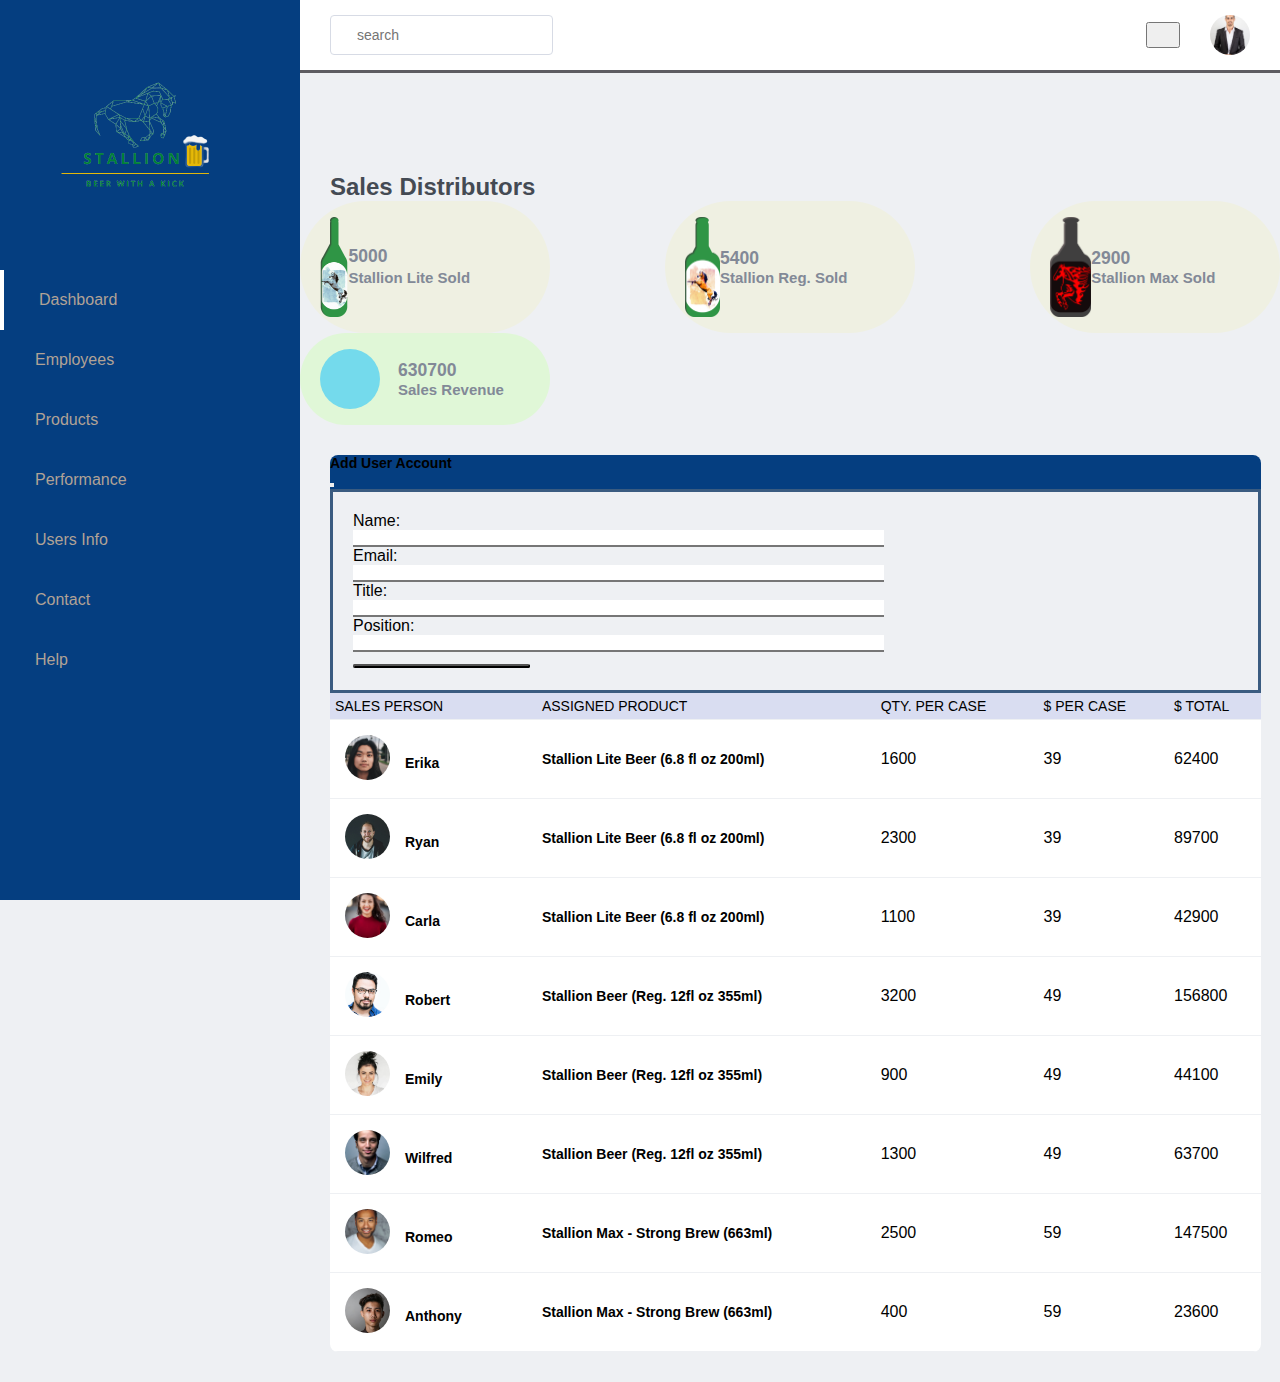
<file: public/sales.html>
<!DOCTYPE html>
<html lang="en">
  <head>
    <meta charset="UTF-8" />
    <meta http-equiv="X-UA-Compatible" content="IE=edge" />
    <meta name="viewport" content="width=device-width, initial-scale=1.0" />
    <link
      href="https://cdn.jsdelivr.net/npm/bootstrap@5.1.3/dist/css/bootstrap.min.css"
      rel="stylesheet"
      integrity="sha384-1BmE4kWBq78iYhFldvKuhfTAU6auU8tT94WrHftjDbrCEXSU1oBoqyl2QvZ6jIW3"
      crossorigin="anonymous"
    />
    <script
      src="https://cdn.jsdelivr.net/npm/bootstrap@5.1.3/dist/js/bootstrap.bundle.min.js"
      integrity="sha384-ka7Sk0Gln4gmtz2MlQnikT1wXgYsOg+OMhuP+IlRH9sENBO0LRn5q+8nbTov4+1p"
      crossorigin="anonymous"
    ></script>
    <link rel="stylesheet" href="dashboard.css">
    <link rel="stylesheet" href="https://pro.fontawesome.com/releases/v5.10.0/css/all.css" integrity="sha384-AYmEC3Yw5cVb3ZcuHtOA93w35dYTsvhLPVnYs9eStHfGJvOvKxVfELGroGkvsg+p" crossorigin="anonymous"/>
    <title>Stallion Dashboard</title>

    <script src="https://code.jquery.com/jquery-3.6.0.min.js" integrity="sha256-/xUj+3OJU5yExlq6GSYGSHk7tPXikynS7ogEvDej/m4=" crossorigin="anonymous"></script>
  </head>
  <body>
  <!-- SideMenu -->
    <section id="menu">
        <div class="logo">
          <img src="imagesStallion/stallionlogo.png">
        </div>
        <div class="items">
          <li><i class="fas fa-chart-pie"></i><a href="#">Dashboard</a></li>
          <li><i class="fab fa-uikit"></i><a href="index.html">Employees</a></li>
          <li><i class="fas fa-th-large"></i><a href="products.html">Products</a></li>
          <li><i class="fas fa-edit"></i><a href="sales.html">Performance</a></li>
          <li><i class="fas fa-users"></i><a href="information.html">Users Info</a></li>
         <li><i class="fas fa-hamburger"></i><a href="contact.html">Contact</a></li>
         <li><i class="fas fa-chart-line"></i><a href="help.html">Help</a></li>
      </div>
    </section>
  
    <!-- Interface -->
    <section id="interface">
      <div class="navigation">
   <!-- Search -->
        <div class="n1">
          <div>
            <i id="menu-btn" class="fas fa-bars"></i>
          </div>
          <div class="search">
            <i class="fas fa-search"></i>
            <form>
              <input type="text" placeholder="search">
            </form>
          </div>
        </div>

        <!-- Profile -->
        <div class="profile">
          <!-- <button class="m-1" id="plus-user" data-bs-toggle="modal" data-bs-target="#addModal">
            <i class="fas fa-user-plus p-1"></i>       -->
            <button class="m-1" type="button" id="delete-user">
              <i class="fas fa-user-times"></i>
            </button>
          <i class="far fa-bell"></i>
          <img src="imagesStallion/person4.jpeg" alt="">
        </div>
      </div>

      <!-- Title -->
      <h3 class="i-name">Sales Distributors</h3>

 
<!-- Table  -->
<div class="values">

<div class="val-box" id="val-qty">
<img src="imagesStallion/Stallion Light.png" alt="product" class="p-3" style="max-height:100px;">
<div>
    <h3 id="lightTotal"><h3>
      <span class="fw-bolder">Stallion Lite Sold</span>
</div>
</div>

<div class="val-box" id="val-qty">
  <img src="imagesStallion/Stallion regular.png" alt="product" class="p-3" style="max-height:100px;">
  <div>
<h3 id="regularTotal">100000</h3>
<span class="fw-bolder">Stallion Reg. Sold</span>
</div>
</div>


<div class="val-box" id="val-qty">
  <img src="imagesStallion/stallion max.png" alt="product" class="p-3" style="max-height:100px;">
  <div>
<h3 id="maxTotal">100000</h3>
<span class="fw-bolder">Stallion Max Sold</span>
</div>
</div>

<div class="val-box" id="val-qty-sales">
  <i class="fas fa-dollar-sign m-3"></i>
<div> 
  <h3 id="overallSales"></h3>
  <span class="fw-bolder">Sales Revenue</span>
</div>
</div>
  </div>
</div>
<div class="board">
  <table id="displayTable" width="100%">
    <thead>
      <tr>
        <td scope="col">Sales Person</td>
        <td scope="col">Assigned Product</td>
        <td scope="col">Qty. Per Case</td>
        <td scope="col">$ Per case</td>
        <td scope="col">$ Total</td>
        <!-- <td><button class="m-1" id="plus-user" data-bs-toggle="modal" data-bs-target="#addModal">
          <i class="fas fa-user-plus p-1"></i>      
          <button class="m-1" type="button" id="delete-user">
            <i class="fas fa-user-times p-1"></i>
          </button></td>
      </tr> -->
      </tr>
    </thead>

      <!-- addModalStart -->
      <div
      class="modal fade"
      id="addModal"
      tabindex="-1"
      aria-labelledby="ModalProductLabel"
      aria-hidden="true"
    >
      <div class="modal-dialog">
        <div class="modal-content">
          <div class="modal-header">
            <h5 class="modal-title text-white text-center">Add User Account</h5>
            <button
              class="btn-close bg-white"
              type="button"
              data-bs-dismiss="modal"
              aria-label="Close"
            ></button>
          </div>
          <div class="modal-body">
              <div>
            <form class="form">
              <!-- <p class="text-danger d-flex justify-content-center" id="noticeRed">PLEASE COMPLETE ALL THE DETAILS BELOW</p> -->
              <span class=" fw-bolder m-1"
                >Name: <input class="m-1" id="inputName" type="text"
              /></span>
              <span class="l fw-bolder m-1"
                >Email: <input class="m-1" id="inputEmail" type="email"
              /></span>
              <span class="e fw-bolder m-1"
                >Title: <input type="text" class="m-1" id="inputTitle"
              /></span>
              <span class=" fw-bolder m-1"
                >Position:<input class="m-1" id="inputPosition" type="text"
              /></span>
              <!-- <input type="file" name="inpFile" id="inpFile">
              <div class="image-preview" id="imagePreview">
                <img src="" alt="Image Preview" class="image-preview__image">
                <span class="image-preview__default-text">Profile Img Preview</span>
              </div> -->
              <button class="m-1" id="inputButton">
                <i class="fas fa-user-plus p-1"></i>  
              </button>
              </form>
    </div>
  </div>
  </div>
  </div>
  </div>
  </div>
  
      <!-- addModalEnd -->






    <tbody>
      <tr >
        <td class="people">
        <p><img src="imagesStallion/person1.jpeg" class="profileImg"></p>
        <div class="people-description">
          <h5>Erika</h5>
        </div>
        </td>

        <td class="people-des">
          <h5>Stallion Lite Beer (6.8 fl oz 200ml)</h5>
        </td>

        <td class="inputQty">1600</td>

        <td class="role">39</td> 
          
        </td>

        <td class="role" id="totalErika"></td>
        

      </tr>

      <tr> 
        <td class="people">
        <p><img src="imagesStallion/person2.jpeg"></p>

        <div class="people-description">
            <h5>Ryan</h5>
    </div>
        </td>


        <td class="people-des">
          <h5>Stallion Lite Beer (6.8 fl oz 200ml)</h5>
        </td>

        <td class="inputQty">2300</td> 

        <td class="role">
          39
        </td>

        <td class="role" id="totalRyan"></td>
      </tr> 

      <tr>
        <td class="people">
        <p><img src="imagesStallion/person3.jpeg" class="profileImg"></p>
        <div class="people-description">
          <h5>Carla</h5>
        </div>
        </td>

        <td class="people-des">
          <h5>Stallion Lite Beer (6.8 fl oz 200ml)</h5>
        </td>

        <td class="inputQty">1100</td>

        <td class="role">
          39
        </td>

        <td class="role" id="totalCarla">
        </td>
        

      </tr>


      <tr>
        <td class="people">
        <p><img src="imagesStallion/person5.jpeg" class="profileImg"></p>
        <div class="people-description">
          <h5>Robert</h5>
        </div>
        </td>

        <td class="people-des">
          <h5>Stallion Beer (Reg. 12fl oz 355ml)</h5>
        </td>

        <td class="inputQty">3200</td>

        <td class="role">
          49
        </td>

        <td class="role" id="totalRobert"></td>
        

      </tr>

      <tr>
        <td class="people">
        <p><img src="imagesStallion/person6.jpeg" class="profileImg"></p>
        <div class="people-description">
          <h5>Emily</h5>
        </div>
        </td>

        <td class="people-des">
          <h5>Stallion Beer (Reg. 12fl oz 355ml)</h5>
        </td>

        <td class="inputQty">900</td>

        <td class="role">
          49
        </td>

        <td class="role" id="totalEmily"> 
        </td>


      </tr>


    </tr>

    <tr>
      <td class="people">
      <p><img src="imagesStallion/person7.jpeg" class="profileImg"></p>
      <div class="people-description">
        <h5>Wilfred</h5>
      </div>
      </td>

      <td class="people-des">
        <h5>Stallion Beer (Reg. 12fl oz 355ml)</h5>
      </td>

      <td class="inputQty">1300</td>

      <td class="role">
        49
      </td>

      <td class="role" id="totalWilfred"></td>
      
    </tr>

    <tr>
      <td class="people">
      <p><img src="imagesStallion/person8.jpeg" class="profileImg"></p>
      <div class="people-description">
        <h5>Romeo</h5>
      </div>
      </td>

      <td class="people-des">
        <h5>Stallion Max - Strong Brew (663ml)</h5>
      </td>

      <td class="inputQty">2500</td>

      <td class="role">
        59
      </td>

      <td class="role" id="totalRomeo">
      </td>
      


    </tr>

    <tr>
      <td class="people">
      <p><img src="imagesStallion/person10.jpeg" class="profileImg"></p>
      <div class="people-description">
        <h5>Anthony</h5>
      </div>
      </td>

      <td class="people-des">
        <h5>Stallion Max - Strong Brew (663ml)</h5>
      </td>

      <td class="inputQty">400</td>

      <td class="role">
        59
      </td>

      <td class="role" id="totalAnthony"></td>

    

    </tr>

 
    </tbody>
  </table>
</div>
    </section>
  


    <script src="script.js"></script>
    <script src="https://cdnjs.cloudflare.com/ajax/libs/jquery/3.3.1/jquery.min.js"> </script>  
  </body>
</html>
</file>
<file: public/dashboard.css>
@import url('https://fonts.googleapis.com/css2?family=Poppins:wght@100&display=swap');

* {

    margin: 0;
    padding: 0;
    box-sizing: border-box;
    font-family: 'Roboto', sans-serif;    
}

body {
    width: 100%;
    background: #eef0f3;
    position: relative;
    display: flex;
}

/* Side Menu */
/* background: #111827; */
#menu {
    background: #053e80;
    width: 300px;
    height: 100%;
    position: fixed;
    top: 0;
    left: 0;
}


.modal-header {
    background: #053e80;
}

.modal-body {
    background: #eef0f3;
    display: flex;
    flex-direction: column;
    border: solid #3a5b80;
    padding: 20px;
}

#inputName, #inputEmail, #inputTitle, #inputPosition {
    border-top: none;
    border-left: none;
    border-right: none;
    display: flex;
    width: 60%;
}

/* #noticeRed {
    border: solid red;
    visibility: hidden;
} */


#inputButton {
    border-radius: 5px;
    width: 20%;    
}

#imageAddUser {
    width: 60%;
}

.selected-row {
    background-color: #d0ffd0;
  }
  
.image-preview {
    display: flex;
    flex-direction: column;
    font-weight: bold;
    color: #cccc
}

.image-preview__image {
    display: none;
}


.image-preview__default-text {
    margin-left: 20px;
}

#inpFile {
    visibility: visible;
}

#inpFile, .people-description-innerhtml {
    position: absolute;
}

.people-description-innerhtml {
    margin-left: 60px;
    visibility: hidden;
}

#menu .logo img{
    width: 250px;
    height: 250px;
}

#menu .logo {
    display: flex;
    align-items: centers;
    color: #fff;
    padding: 10px 0 0 10px;
}

#menu .items {
    margin-top: 10px;
}

#menu .items li{
    list-style: none;
    padding: 15px 0;
    transition: 0.3s ease;
}

#menu .items li i{
    color: #b1a296;
    width: 30px;
    height: 20px;
    line-height: 30px;
    text-align: center;
    font-size:14px;
    margin: 0 10px 0 25px;

}

#menu .items li a{
    text-decoration: none;
    color: #b1a296;
    font-weight: 300;
    transition: 0.3s ease;
}

#menu .items li:hover {
    background: #158841;
    cursor: pointer;
}

#menu .items li:nth-child(1) {
    border-left: 4px solid #fff;
}

#menu .items li:hover i, 
#menu .items li:hover a {
    color: #f3f4f6;
}







/* Interface */

#interface {
    width: calc(100% - 300px);
    position: relative;
    margin-left: 300px;
}

#interface .navigation {
    display: flex;
    align-items: center;
    justify-content: space-between;
    background: #fff;
    padding: 15px 30px;
    border-bottom: 3px solid #5d5c61;
    /* position: relative; */
    width: calc(100%-300px);
}

#interface .navigation .search{
    display: flex;
    justify-content: flex-start;
    align-items: center;
    padding: 10px 14px;
    border: 1px solid #d7dbe5;
    border-radius: 4px;
}

#interface .navigation .search input{
    border: none;
    outline: none;
    font-size: 14px;
}

#interface .navigation .search i{
    margin-right: 12px;
}

#interface .navigation .profile {
    display: flex;
    justify-content: flex-start;
    align-items: center;

}

#interface .navigation .profile i{
    margin-right: 20px;
    font-size: 19px;
    font-weight: 400;
    padding: 5px;
}

#interface .navigation .profile img{
    width: 40px;
    height: 40px;
    object-fit: cover;
    border-radius: 50%;
}

.i-name {
    padding: 30px 30px 0 30px;
    color: #444a53;
    padding: 30px 30px 0 30px;
    font-size: 24px;
    font-weight: 700;
    margin-top: 70px;
}

.values {
    display: flex;
    justify-content: space-between;
    align-items: center;
    flex-wrap: wrap;
}

.values .val-box{
    background: #fff;
    width: 250px;
    padding: 16px 20px;
    border-radius: 5px;
    display: flex;
    justify-content: flex-start;
    align-items: center;
}

.values .val-box i{
    font-size: 25px;
    width: 60px;
    height: 60px;
    line-height: 60px;
    border-radius: 50%;
    color: #fff;
    text-align: center;
    margin-right: 18px;
}

.values .val-box {
    font-size: 18px;
    font-weight: 600;
}

.values .val-box:nth-child(1) i{
    background-color: #7874ec;
}

.values .val-box:nth-child(2) i{
    background-color: #5c8af0
}

.values .val-box:nth-child(3) i{
    background-color: #e45d99
}

.values .val-box:nth-child(4) i{
    background-color: #74daec
}



.values .val-box  span{
    font-size: 15px;
    color: #828997;
}

#val-qty{
    border-radius: 500px;
    background-color: rgb(239, 240, 226);
    font-size: 15px;
    color: #828997;
}

#val-qty-sales{
    border-radius: 500px;
    background-color: rgb(224, 247, 215);
    font-size: 15px;
    color: #828997;
}


/* Table */

.backup-info {
    display: flex;
    justify-content: center;
    text-decoration: underline;
    font-style: italic;
}

.board{
    width: 95%;
    margin: 30px 0 30px 30px;
    overflow: auto;
    background: #fff;
    border-radius: 8px;
}

.board img{
    width: 45px;
    height: 45px;
    object-fit: cover;
    border-radius: 50%;
    margin-right: 15px;
}

.board h5{
    font-weight: 600;
    font-size: 14px;
}

.people-description h5{
    margin-top: 20px;;
}

.board p {
    font-weight: 400;
    font-size: 15px;
    color: #787d8d;
}

.board .people{
    display: flex;
    justify-content: flex-start;
    align-items:  start;
}

table {
    border-collapse: collapse;

}

.submitButton {
    background-color: goldenrod;
    padding: 10px;
    border-width: 5px;
    border-radius: 2px;
    border-color: ivory;
}

.submitBtn {
    color: white;
    font-family: 'Courier New', Courier, monospace;
    text-decoration: white;
    font-size: 16px;
    font-weight: normal;
    margin-top: 20px;
    }

.submitButton:hover {
    cursor: pointer;
}


tr {
    border-bottom: 1px solid #eef0f3;
}

thead td {
    font-size: 14px;
    text-transform: uppercase;
    font-weight: 400;
    background: #d9ddf1;
    text-align: start;
    padding: 5px;
    border: 1px;
}
/* 
padding: 15px
padding: 10px 15px; */

tbody tr td{
    padding: 5px;
    border: 1px;
    margin: 10px;
}

.active p {
    background: #95f59d;
    padding: 2px 10px;
    display: inline-block;
    border-radius: 40px;
    color: #2b2b2b;
}

.edit a{
    text-decoration: none;
    font-size: 14px;
    color: #554cd1;
    font-weight: 600;
}


.n1{
    display: flex;
    justify-content: flex-start;
    align-items: center;
}

#menu-btn {
    color: #2b2b2b;
    cursor: pointer;
    margin-right: 20px;
    font-size: 20px;
    display: none;
}

@media (max-width:769px){
    #menu {
        width: 270px;
        position: fixed;
        left: -270px;
        transition: 0.3s ease;
    }

    #interface {
        width: 100%;
        margin: 0px;
        display: inline-block;
        transition: 0.3s ease;
    }

    #interface .navigation {
        width: 100%;
    }

    .values{
        padding: 30px 30px 0 30px;
        justify-content: flex-start;
    }

    .values .val-box{
        padding: 16px 20px;
        margin: 10px 20px 10px 0;
    }

    .board {
        width: 92%;
        padding: 0;
        overflow-x: auto;
    }

    table {
        width: 100%;
        border-collapse: collapse;
    }

    #menu-btn {
        display: initial;
    }

    #menu.active {
        left: 0px;
    }

    #menu.active~ #interface{
        width: calc(100% -270px);
        margin-left: 270px;
        transition: 0.3s ease;
    }
}

@media (max-width: 480px) {
    #interface .navigation {
        padding: 15px;   
    }

    #interace .navigation .search input{
        width: 150px;
    }

    .i-name{
        padding: 30px 15px 0 15px;
    }

    .values {
        padding: 15px 15px 0 15px;
    }

    .values .val-box{
        width: 100%;
        margin: 8px 0;
    }

    .board{
        margin: 30px 15px 30px 15px;
    }
}
</file>
<file: dashboard.css>
@import url('https://fonts.googleapis.com/css2?family=Poppins:wght@100&display=swap');

* {

    margin: 0;
    padding: 0;
    box-sizing: border-box;
    font-family: 'Roboto', sans-serif;    
}

body {
    width: 100%;
    background: #eef0f3;
    position: relative;
    display: flex;
}

/* Side Menu */
/* background: #111827; */
#menu {
    background: #053e80;
    width: 300px;
    height: 100%;
    position: fixed;
    top: 0;
    left: 0;
}


.modal-header {
    background: #053e80;
}

.modal-body {
    background: #eef0f3;
    display: flex;
    flex-direction: column;
    border: solid #3a5b80;
    padding: 20px;
}

#inputName, #inputEmail, #inputTitle, #inputPosition {
    border-top: none;
    border-left: none;
    border-right: none;
    display: flex;
    width: 60%;
}

/* #noticeRed {
    border: solid red;
    visibility: hidden;
} */


#inputButton {
    border-radius: 5px;
    width: 20%;    
}

#imageAddUser {
    width: 60%;
}

.selected-row {
    background-color: #d0ffd0;
  }
  
.image-preview {
    display: flex;
    flex-direction: column;
    font-weight: bold;
    color: #cccc
}

.image-preview__image {
    display: none;
}


.image-preview__default-text {
    margin-left: 20px;
}

#inpFile {
    visibility: visible;
}

#inpFile, .people-description-innerhtml {
    position: absolute;
}

.people-description-innerhtml {
    margin-left: 60px;
    visibility: hidden;
}

#menu .logo img{
    width: 250px;
    height: 250px;
}

#menu .logo {
    display: flex;
    align-items: centers;
    color: #fff;
    padding: 10px 0 0 10px;
}

#menu .items {
    margin-top: 10px;
}

#menu .items li{
    list-style: none;
    padding: 15px 0;
    transition: 0.3s ease;
}

#menu .items li i{
    color: #b1a296;
    width: 30px;
    height: 20px;
    line-height: 30px;
    text-align: center;
    font-size:14px;
    margin: 0 10px 0 25px;

}

#menu .items li a{
    text-decoration: none;
    color: #b1a296;
    font-weight: 300;
    transition: 0.3s ease;
}

#menu .items li:hover {
    background: #158841;
    cursor: pointer;
}

#menu .items li:nth-child(1) {
    border-left: 4px solid #fff;
}

#menu .items li:hover i, 
#menu .items li:hover a {
    color: #f3f4f6;
}







/* Interface */

#interface {
    width: calc(100% - 300px);
    position: relative;
    margin-left: 300px;
}

#interface .navigation {
    display: flex;
    align-items: center;
    justify-content: space-between;
    background: #fff;
    padding: 15px 30px;
    border-bottom: 3px solid #5d5c61;
    /* position: relative; */
    width: calc(100%-300px);
}

#interface .navigation .search{
    display: flex;
    justify-content: flex-start;
    align-items: center;
    padding: 10px 14px;
    border: 1px solid #d7dbe5;
    border-radius: 4px;
}

#interface .navigation .search input{
    border: none;
    outline: none;
    font-size: 14px;
}

#interface .navigation .search i{
    margin-right: 12px;
}

#interface .navigation .profile {
    display: flex;
    justify-content: flex-start;
    align-items: center;

}

#interface .navigation .profile i{
    margin-right: 20px;
    font-size: 19px;
    font-weight: 400;
    padding: 5px;
}

#interface .navigation .profile img{
    width: 40px;
    height: 40px;
    object-fit: cover;
    border-radius: 50%;
}

.i-name {
    padding: 30px 30px 0 30px;
    color: #444a53;
    padding: 30px 30px 0 30px;
    font-size: 24px;
    font-weight: 700;
    margin-top: 70px;
}

.values {
    display: flex;
    justify-content: space-between;
    align-items: center;
    flex-wrap: wrap;
}

.values .val-box{
    background: #fff;
    width: 250px;
    padding: 16px 20px;
    border-radius: 5px;
    display: flex;
    justify-content: flex-start;
    align-items: center;
}

.values .val-box i{
    font-size: 25px;
    width: 60px;
    height: 60px;
    line-height: 60px;
    border-radius: 50%;
    color: #fff;
    text-align: center;
    margin-right: 18px;
}

.values .val-box {
    font-size: 18px;
    font-weight: 600;
}

.values .val-box:nth-child(1) i{
    background-color: #7874ec;
}

.values .val-box:nth-child(2) i{
    background-color: #5c8af0
}

.values .val-box:nth-child(3) i{
    background-color: #e45d99
}

.values .val-box:nth-child(4) i{
    background-color: #74daec
}



.values .val-box  span{
    font-size: 15px;
    color: #828997;
}

#val-qty{
    border-radius: 500px;
    background-color: rgb(239, 240, 226);
    font-size: 15px;
    color: #828997;
}

#val-qty-sales{
    border-radius: 500px;
    background-color: rgb(224, 247, 215);
    font-size: 15px;
    color: #828997;
}


/* Table */

.backup-info {
    display: flex;
    justify-content: center;
    text-decoration: underline;
    font-style: italic;
}

.board{
    width: 95%;
    margin: 30px 0 30px 30px;
    overflow: auto;
    background: #fff;
    border-radius: 8px;
}

.board img{
    width: 45px;
    height: 45px;
    object-fit: cover;
    border-radius: 50%;
    margin-right: 15px;
}

.board h5{
    font-weight: 600;
    font-size: 14px;
}

.people-description h5{
    margin-top: 20px;;
}

.board p {
    font-weight: 400;
    font-size: 15px;
    color: #787d8d;
}

.board .people{
    display: flex;
    justify-content: flex-start;
    align-items:  start;
}

table {
    border-collapse: collapse;

}

.submitButton {
    background-color: goldenrod;
    padding: 10px;
    border-width: 5px;
    border-radius: 2px;
    border-color: ivory;
}

.submitBtn {
    color: white;
    font-family: 'Courier New', Courier, monospace;
    text-decoration: white;
    font-size: 16px;
    font-weight: normal;
    margin-top: 20px;
    }

.submitButton:hover {
    cursor: pointer;
}


tr {
    border-bottom: 1px solid #eef0f3;
}

thead td {
    font-size: 14px;
    text-transform: uppercase;
    font-weight: 400;
    background: #d9ddf1;
    text-align: start;
    padding: 5px;
    border: 1px;
}
/* 
padding: 15px
padding: 10px 15px; */

tbody tr td{
    padding: 5px;
    border: 1px;
    margin: 10px;
}

.active p {
    background: #95f59d;
    padding: 2px 10px;
    display: inline-block;
    border-radius: 40px;
    color: #2b2b2b;
}

.edit a{
    text-decoration: none;
    font-size: 14px;
    color: #554cd1;
    font-weight: 600;
}


.n1{
    display: flex;
    justify-content: flex-start;
    align-items: center;
}

#menu-btn {
    color: #2b2b2b;
    cursor: pointer;
    margin-right: 20px;
    font-size: 20px;
    display: none;
}

@media (max-width:769px){
    #menu {
        width: 270px;
        position: fixed;
        left: -270px;
        transition: 0.3s ease;
    }

    #interface {
        width: 100%;
        margin: 0px;
        display: inline-block;
        transition: 0.3s ease;
    }

    #interface .navigation {
        width: 100%;
    }

    .values{
        padding: 30px 30px 0 30px;
        justify-content: flex-start;
    }

    .values .val-box{
        padding: 16px 20px;
        margin: 10px 20px 10px 0;
    }

    .board {
        width: 92%;
        padding: 0;
        overflow-x: auto;
    }

    table {
        width: 100%;
        border-collapse: collapse;
    }

    #menu-btn {
        display: initial;
    }

    #menu.active {
        left: 0px;
    }

    #menu.active~ #interface{
        width: calc(100% -270px);
        margin-left: 270px;
        transition: 0.3s ease;
    }
}

@media (max-width: 480px) {
    #interface .navigation {
        padding: 15px;   
    }

    #interace .navigation .search input{
        width: 150px;
    }

    .i-name{
        padding: 30px 15px 0 15px;
    }

    .values {
        padding: 15px 15px 0 15px;
    }

    .values .val-box{
        width: 100%;
        margin: 8px 0;
    }

    .board{
        margin: 30px 15px 30px 15px;
    }
}
</file>
